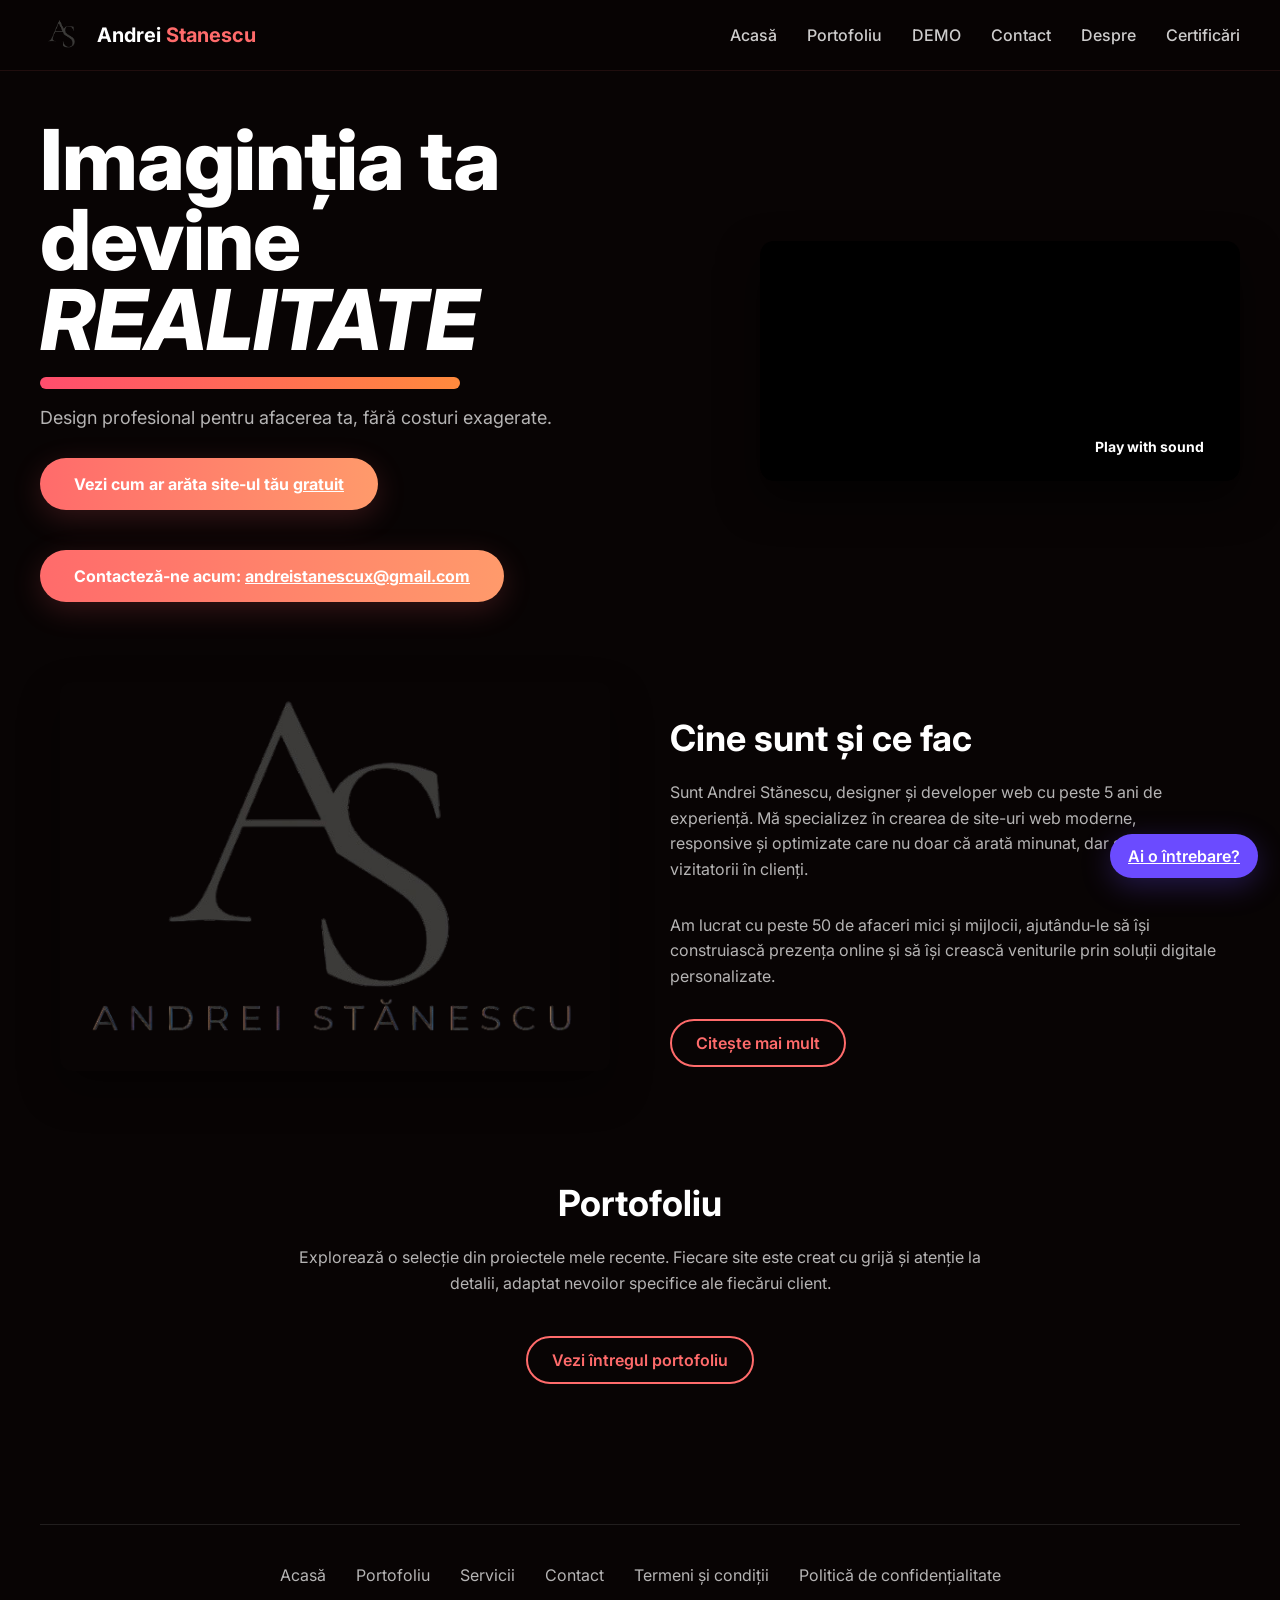
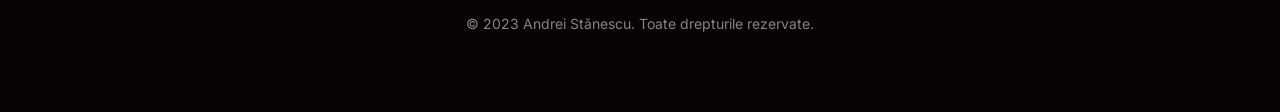
<file: index.html>
<!doctype html>
<html lang="ro">
<head>
  <meta charset="utf-8" />
  <meta name="viewport" content="width=device-width,initial-scale=1" />
  <title>Andrei Stănescu</title>
  <link rel="icon" href="../images/logo.png" type="image/png">
  <link href="https://fonts.googleapis.com/css2?family=Inter:wght@300;400;600;800&display=swap" rel="stylesheet">
  <style>
    :root {
      --bg:#080404;
      --accent: #ff6b6b;
    }
    * { box-sizing: border-box; }
    body {
      font-family: Inter, system-ui, Arial, sans-serif;
      margin: 0;
      background: var(--bg);
      background-repeat: no-repeat;
      background-attachment: fixed;
      background-position: center bottom;
      animation: glowAnim 5s ease-in-out infinite; 
      color: #fff;
      min-height: 100vh;
      display: flex;
      flex-direction: column;
      align-items: center;
      padding: 40px;
      padding-top: 120px; /* Mărit pentru nav mai mare */
    }
    
    /* Navigation styles */
    nav {
      position: fixed;
      top: 0;
      left: 0;
      width: 100%;
      padding: 15px 40px;
      display: flex;
      justify-content: space-between;
      align-items: center;
      z-index: 100;
      background: rgba(8, 4, 4, 0.9);
      backdrop-filter: blur(10px);
      border-bottom: 1px solid rgba(255, 107, 107, 0.1);
    }
    
    .logo-container {
      display: flex;
      align-items: center;
      gap: 12px;
      text-decoration: none;
    }
    
    .logo-img {
      height: 40px;
      width: auto;
    }
    
    .logo-text {
      font-size: 20px;
      font-weight: 700;
      color: white;
    }
    
    .logo-text span {
      color: var(--accent);
    }
    
    .nav-links {
      display: flex;
      gap: 30px;
    }
    
    .nav-links a {
      color: rgba(255, 255, 255, 0.8);
      text-decoration: none;
      font-weight: 500;
      font-size: 16px;
      transition: all 0.3s ease;
      position: relative;
      padding: 8px 0;
    }
    
    .nav-links a:hover {
      color: white;
    }
    
    .nav-links a::after {
      content: '';
      position: absolute;
      bottom: 0;
      left: 0;
      width: 0;
      height: 2px;
      background: linear-gradient(90deg, #ff6b6b, #ff9a6b);
      transition: width 0.3s ease;
    }
    
    .nav-links a:hover::after {
      width: 100%;
    }
    
    /* Stiluri pentru mobil */
    @media (max-width: 768px) {
      nav {
        padding: 12px 20px;
      }
      .nav-links {
        gap: 15px;
      }
      .logo-text {
        font-size: 18px;
      }
      .logo-img {
        height: 32px;
      }
    }
    
    @media (max-width: 480px) {
      .nav-links {
        gap: 10px;
        font-size: 14px;
      }
      .logo-text {
        display: none; /* Ascundem textul pe mobil */
      }
    }

    /* Restul stilurilor tale existente... */
    @keyframes glowAnim {
      0% {
        background-image: radial-gradient(
          ellipse at 50% 100%,
          rgba(255, 120, 0, 0.2) 0%,
          rgba(255, 120, 0, 0.15) 25%,
          transparent 60%
        );
        background-size: 100% 100%;
      }
      50% {
        background-image: radial-gradient(
          ellipse at 50% 100%,
          rgba(255, 160, 0, 0.35) 0%,
          rgba(255, 120, 0, 0.25) 25%,
          transparent 60%
        );
        background-size: 105% 105%;
      }
      100% {
        background-image: radial-gradient(
          ellipse at 50% 100%,
          rgba(255, 120, 0, 0.2) 0%,
          rgba(255, 120, 0, 0.15) 25%,
          transparent 60%
        );
        background-size: 100% 100%;
      }
    }

    .container { 
      width: 100%; 
      max-width: 1200px; 
      display: grid; 
      grid-template-columns: 1fr 480px; 
      gap: 40px; 
      align-items: center; 
      margin-bottom: 80px;
    }
    .hero-left h1 { font-size: 84px; line-height: 0.95; margin: 0 0 18px; font-weight: 800; letter-spacing: -1px; }
    .underline { display: block; height: 12px; width: 420px; margin-top: 8px; background: linear-gradient(90deg,#ff4d6d,#ff8a3d); border-radius: 6px; }
    .hero-left p { color: rgba(255,255,255,0.7); max-width: 520px; font-size: 18px; margin: 18px 0 30px; }
    .btn { display: inline-block; padding: 16px 34px; background: linear-gradient(90deg,#ff6b6b,#ff9a6b); border-radius: 40px; color: white; text-decoration: none; font-weight: 700; box-shadow: 0 8px 30px rgba(255,100,110,0.18); transition: transform .18s ease; }
    .btn:active { transform: translateY(2px); }
    .card-wrap { padding: 0; border-radius: 14px; background: none; border: none; box-shadow: 0 18px 40px rgba(0,0,0,0.6); overflow: hidden; }
    .video-card { border-radius: 12px; overflow: hidden; position: relative; background: #000; }
    video { width: 100%; height: 100%; object-fit: cover; display: block; }
    .label-button { position: absolute; right: 22px; bottom: 18px; background: rgba(0,0,0,1); padding: 8px 14px; border-radius: 20px; font-weight: 700; color: #fff; cursor: pointer; font-size: 14px; }
    .chat { position: fixed; right: 22px; bottom: 22px; background: #6b4bff; color: #fff; padding: 12px 18px; border-radius: 26px; box-shadow: 0 8px 30px rgba(107,75,255,0.28); font-weight: 600; }
    @media (max-width:980px) { .container { grid-template-columns: 1fr; gap: 22px; } .hero-left h1 { font-size: 56px; } .card-wrap { order: -1; } }
    @media (max-width:480px) { .hero-left h1 { font-size: 40px; } }
    
    /* New sections styles */
    .section {
      width: 100%;
      max-width: 1200px;
      margin: 0 auto 80px;
      padding: 0 20px;
    }
    
    .about-section {
      display: grid;
      grid-template-columns: 1fr 1fr;
      gap: 60px;
      align-items: center;
    }
    
    .about-image {
      border-radius: 12px;
      overflow: hidden;
      box-shadow: 0 18px 40px rgba(0,0,0,0.4);
    }
    
    .about-image img {
      width: 100%;
      height: auto;
      display: block;
    }
    
    .about-content h2 {
      font-size: 36px;
      margin-bottom: 20px;
      color: white;
    }
    
    .about-content p {
      color: rgba(255,255,255,0.7);
      font-size: 16px;
      line-height: 1.6;
      margin-bottom: 30px;
    }
    
    .read-more-btn {
      display: inline-block;
      padding: 12px 24px;
      background: transparent;
      border: 2px solid var(--accent);
      border-radius: 40px;
      color: var(--accent);
      text-decoration: none;
      font-weight: 600;
      transition: all 0.3s ease;
    }
    
    .read-more-btn:hover {
      background: var(--accent);
      color: white;
    }
    
    .portfolio-section {
      text-align: center;
    }
    
    .portfolio-section h2 {
      font-size: 36px;
      margin-bottom: 20px;
      color: white;
    }
    
    .portfolio-section p {
      color: rgba(255,255,255,0.7);
      font-size: 16px;
      line-height: 1.6;
      max-width: 700px;
      margin: 0 auto 40px;
    }
    
    .portfolio-btn {
      display: inline-block;
      padding: 16px 34px;
      background: linear-gradient(90deg,#6b4bff,#9a6bff);
      border-radius: 40px;
      color: white;
      text-decoration: none;
      font-weight: 700;
      box-shadow: 0 8px 30px rgba(107,75,255,0.28);
      transition: transform .18s ease;
    }
    
    .portfolio-btn:active {
      transform: translateY(2px);
    }
    
    footer {
      width: 100%;
      max-width: 1200px;
      margin-top: 60px;
      padding: 40px 20px;
      border-top: 1px solid rgba(255,255,255,0.1);
      text-align: center;
    }
    
    .footer-links {
      display: flex;
      justify-content: center;
      gap: 30px;
      margin-bottom: 30px;
    }
    
    .footer-links a {
      color: rgba(255,255,255,0.7);
      text-decoration: none;
      transition: color 0.3s ease;
    }
    
    .footer-links a:hover {
      color: var(--accent);
    }
    
    .copyright {
      color: rgba(255,255,255,0.5);
      font-size: 14px;
    }
    
    @media (max-width: 768px) {
      .about-section {
        grid-template-columns: 1fr;
        gap: 30px;
      }
      
      .about-image {
        max-width: 500px;
        margin: 0 auto;
      }
      
      .footer-links {
        flex-wrap: wrap;
        gap: 15px;
      }
    }
  </style>
</head>
<body>
  
  <!-- Navigation Bar with Logo -->
  <nav>
    <a href="#" class="logo-container">
      <!-- Înlocuiește cu calea către logo-ul tău PNG -->
      <img src="../images/logo.png" alt="" class="logo-img">
      <div class="logo-text">Andrei <span>Stanescu</span></div>
    </a>
    <div class="nav-links">
      <a href="https://www.andreist.great-site.net/">Acasă</a>
      <a href="https://www.andreist.great-site.net/portofoliu/">Portofoliu</a>
      <a href="https://www.andreist.great-site.net/demo/">DEMO</a>
      <a href="#">Contact</a>
      <a href="#">Despre</a>
      <a href="#">Certificări</a>
    </div>
  </nav>

  <div class="container">
    <div class="hero-left">
      <h1>Imaginția ta<br>devine<br><i>REALITATE</i></h1>
      <span class="underline" aria-hidden></span>
      <p>Design profesional pentru afacerea ta, fără costuri exagerate.</p>
      <a class="btn" href="#" onclick="alert('În curând! Sau spune-mi ce ai vrea.');return false">Vezi cum ar arăta site-ul tău <u>gratuit</u></a><br><br><br>
            <a class="btn" href="#" onclick="alert('Email: andreistanescux@gmail.com');return false">Contacteză-ne acum: <u>andreistanescux@gmail.com</u></a>
    </div>
    <div class="card-wrap" aria-hidden="true">
      <div class="video-card">
        <video id="previewVideo" autoplay muted loop>
          <source src="https://www.andreist.great-site.net/images/video.mp4" type="video/mp4">
          Browser-ul tău nu suportă video. Ne pare rau 😥!
        </video>
        <div class="label-button" onclick="toggleSound()">Play with sound</div>
      </div>
    </div>
  </div>
  
  <!-- About Section -->
  <section class="section about-section">
    <div class="about-image">
      <img src="../images/logo-full.png" alt="Andrei Stănescu la lucru">
    </div>
    <div class="about-content">
      <h2>Cine sunt și ce fac</h2>
      <p>Sunt Andrei Stănescu, designer și developer web cu peste 5 ani de experiență. Mă specializez în crearea de site-uri web moderne, responsive și optimizate care nu doar că arată minunat, dar și convertesc vizitatorii în clienți.</p>
      <p>Am lucrat cu peste 50 de afaceri mici și mijlocii, ajutându-le să își construiască prezența online și să își crească veniturile prin soluții digitale personalizate.</p>
      <a href="#" class="read-more-btn">Citește mai mult</a>
    </div>
  </section>
  
  <!-- Portfolio Section -->
  <section class="section portfolio-section">
    <h2>Portofoliu</h2>
    <p>Explorează o selecție din proiectele mele recente. Fiecare site este creat cu grijă și atenție la detalii, adaptat nevoilor specifice ale fiecărui client.</p>
    <a href="#" class="read-more-btn">Vezi întregul portofoliu</a>
  </section>
  
  <!-- Footer -->
  <footer>
    <div class="footer-links">
      <a href="#">Acasă</a>
      <a href="#">Portofoliu</a>
      <a href="#">Servicii</a>
      <a href="#">Contact</a>
      <a href="#">Termeni și condiții</a>
      <a href="#">Politică de confidențialitate</a>
    </div>
    <div class="copyright">
      &copy; 2023 Andrei Stănescu. Toate drepturile rezervate.
    </div>
  </footer>
  
  <a class="chat" href="#">Ai o întrebare?</a>
  <script>
    function toggleSound(){
      const vid = document.getElementById('previewVideo');
      vid.muted = !vid.muted;
    }
  </script>
</body>
</html>
</file>
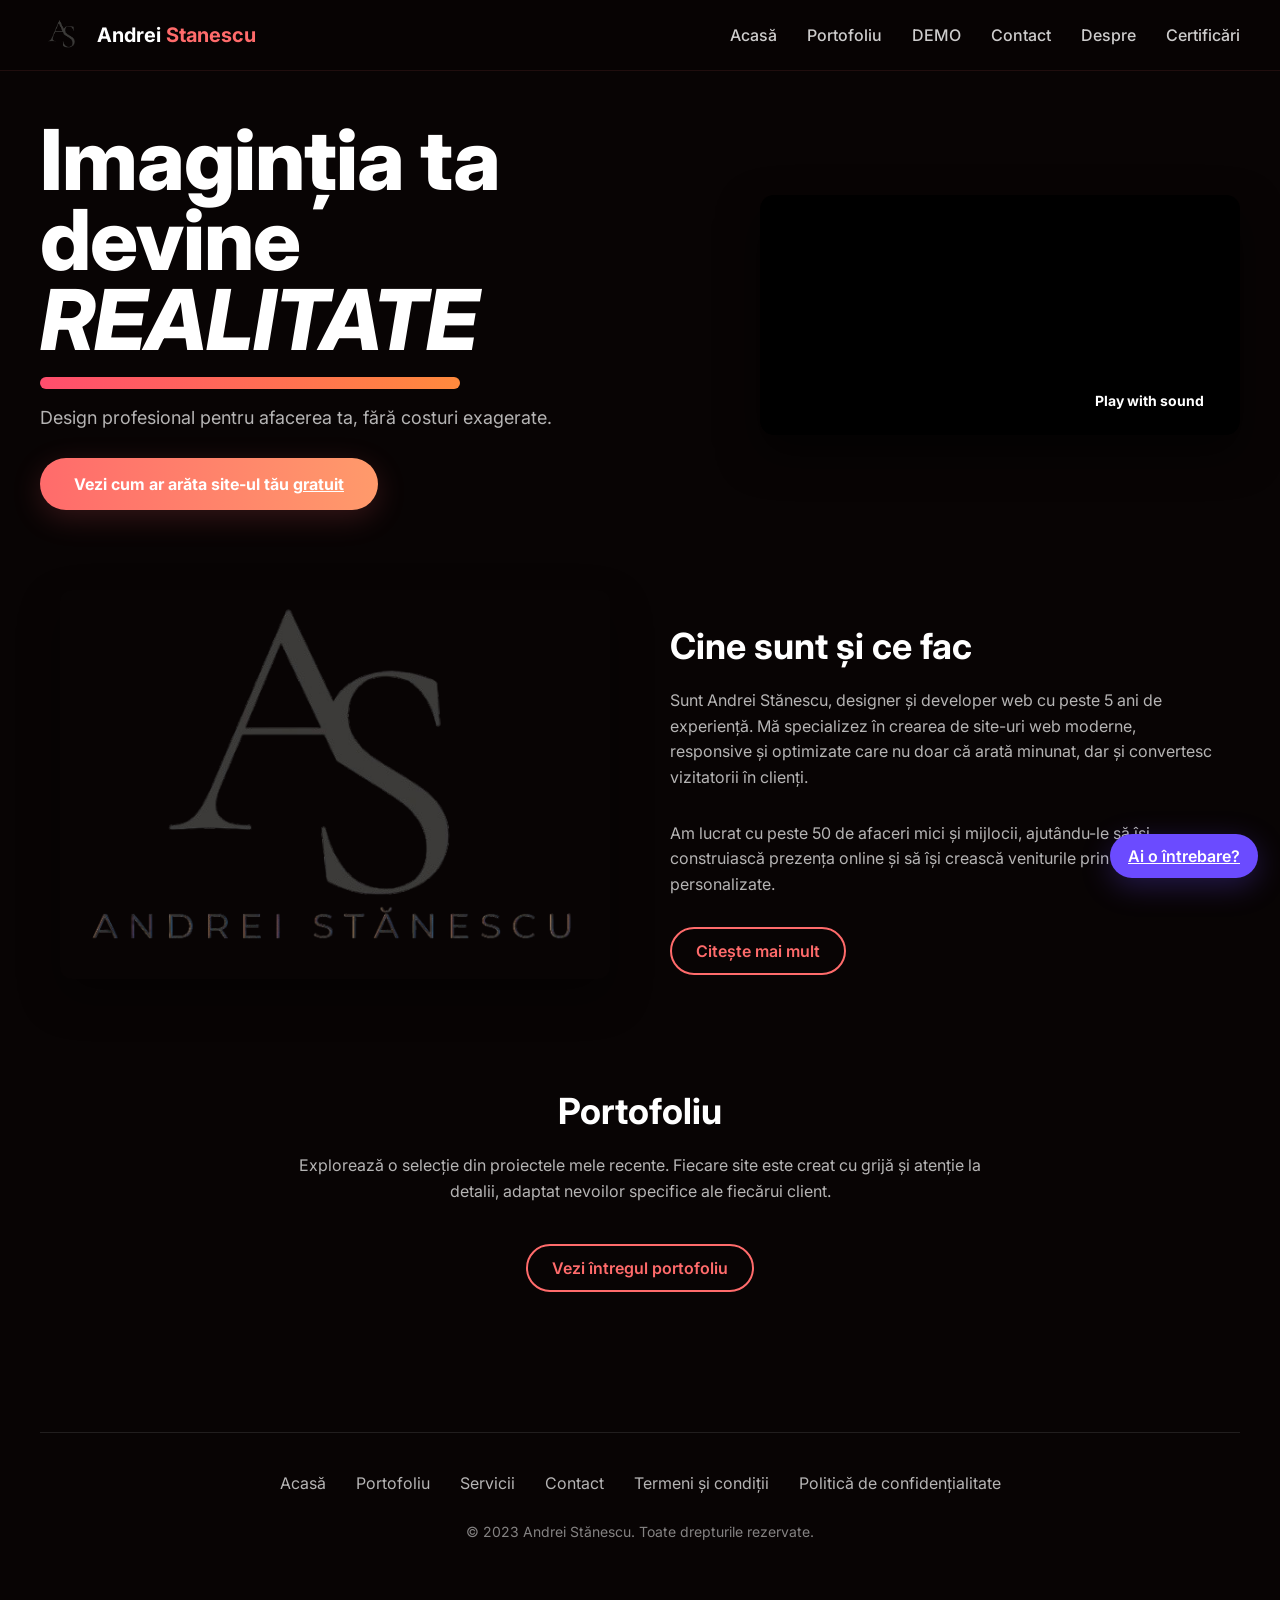
<file: acasa/index.html>
<!doctype html>
<html lang="ro">
<head>
  <meta charset="utf-8" />
  <meta name="viewport" content="width=device-width,initial-scale=1" />
  <title>Andrei Stănescu</title>
  <link rel="icon" href="../images/logo.png" type="image/png">
  <link href="https://fonts.googleapis.com/css2?family=Inter:wght@300;400;600;800&display=swap" rel="stylesheet">
  <style>
    :root {
      --bg:#080404;
      --accent: #ff6b6b;
    }
    * { box-sizing: border-box; }
    body {
      font-family: Inter, system-ui, Arial, sans-serif;
      margin: 0;
      background: var(--bg);
      background-repeat: no-repeat;
      background-attachment: fixed;
      background-position: center bottom;
      animation: glowAnim 5s ease-in-out infinite; 
      color: #fff;
      min-height: 100vh;
      display: flex;
      flex-direction: column;
      align-items: center;
      padding: 40px;
      padding-top: 120px; /* Mărit pentru nav mai mare */
    }
    
    /* Navigation styles */
    nav {
      position: fixed;
      top: 0;
      left: 0;
      width: 100%;
      padding: 15px 40px;
      display: flex;
      justify-content: space-between;
      align-items: center;
      z-index: 100;
      background: rgba(8, 4, 4, 0.9);
      backdrop-filter: blur(10px);
      border-bottom: 1px solid rgba(255, 107, 107, 0.1);
    }
    
    .logo-container {
      display: flex;
      align-items: center;
      gap: 12px;
      text-decoration: none;
    }
    
    .logo-img {
      height: 40px;
      width: auto;
    }
    
    .logo-text {
      font-size: 20px;
      font-weight: 700;
      color: white;
    }
    
    .logo-text span {
      color: var(--accent);
    }
    
    .nav-links {
      display: flex;
      gap: 30px;
    }
    
    .nav-links a {
      color: rgba(255, 255, 255, 0.8);
      text-decoration: none;
      font-weight: 500;
      font-size: 16px;
      transition: all 0.3s ease;
      position: relative;
      padding: 8px 0;
    }
    
    .nav-links a:hover {
      color: white;
    }
    
    .nav-links a::after {
      content: '';
      position: absolute;
      bottom: 0;
      left: 0;
      width: 0;
      height: 2px;
      background: linear-gradient(90deg, #ff6b6b, #ff9a6b);
      transition: width 0.3s ease;
    }
    
    .nav-links a:hover::after {
      width: 100%;
    }
    
    /* Stiluri pentru mobil */
    @media (max-width: 768px) {
      nav {
        padding: 12px 20px;
      }
      .nav-links {
        gap: 15px;
      }
      .logo-text {
        font-size: 18px;
      }
      .logo-img {
        height: 32px;
      }
    }
    
    @media (max-width: 480px) {
      .nav-links {
        gap: 10px;
        font-size: 14px;
      }
      .logo-text {
        display: none; /* Ascundem textul pe mobil */
      }
    }

    /* Restul stilurilor tale existente... */
    @keyframes glowAnim {
      0% {
        background-image: radial-gradient(
          ellipse at 50% 100%,
          rgba(255, 120, 0, 0.2) 0%,
          rgba(255, 120, 0, 0.15) 25%,
          transparent 60%
        );
        background-size: 100% 100%;
      }
      50% {
        background-image: radial-gradient(
          ellipse at 50% 100%,
          rgba(255, 160, 0, 0.35) 0%,
          rgba(255, 120, 0, 0.25) 25%,
          transparent 60%
        );
        background-size: 105% 105%;
      }
      100% {
        background-image: radial-gradient(
          ellipse at 50% 100%,
          rgba(255, 120, 0, 0.2) 0%,
          rgba(255, 120, 0, 0.15) 25%,
          transparent 60%
        );
        background-size: 100% 100%;
      }
    }

    .container { 
      width: 100%; 
      max-width: 1200px; 
      display: grid; 
      grid-template-columns: 1fr 480px; 
      gap: 40px; 
      align-items: center; 
      margin-bottom: 80px;
    }
    .hero-left h1 { font-size: 84px; line-height: 0.95; margin: 0 0 18px; font-weight: 800; letter-spacing: -1px; }
    .underline { display: block; height: 12px; width: 420px; margin-top: 8px; background: linear-gradient(90deg,#ff4d6d,#ff8a3d); border-radius: 6px; }
    .hero-left p { color: rgba(255,255,255,0.7); max-width: 520px; font-size: 18px; margin: 18px 0 30px; }
    .btn { display: inline-block; padding: 16px 34px; background: linear-gradient(90deg,#ff6b6b,#ff9a6b); border-radius: 40px; color: white; text-decoration: none; font-weight: 700; box-shadow: 0 8px 30px rgba(255,100,110,0.18); transition: transform .18s ease; }
    .btn:active { transform: translateY(2px); }
    .card-wrap { padding: 0; border-radius: 14px; background: none; border: none; box-shadow: 0 18px 40px rgba(0,0,0,0.6); overflow: hidden; }
    .video-card { border-radius: 12px; overflow: hidden; position: relative; background: #000; }
    video { width: 100%; height: 100%; object-fit: cover; display: block; }
    .label-button { position: absolute; right: 22px; bottom: 18px; background: rgba(0,0,0,1); padding: 8px 14px; border-radius: 20px; font-weight: 700; color: #fff; cursor: pointer; font-size: 14px; }
    .chat { position: fixed; right: 22px; bottom: 22px; background: #6b4bff; color: #fff; padding: 12px 18px; border-radius: 26px; box-shadow: 0 8px 30px rgba(107,75,255,0.28); font-weight: 600; }
    @media (max-width:980px) { .container { grid-template-columns: 1fr; gap: 22px; } .hero-left h1 { font-size: 56px; } .card-wrap { order: -1; } }
    @media (max-width:480px) { .hero-left h1 { font-size: 40px; } }
    
    /* New sections styles */
    .section {
      width: 100%;
      max-width: 1200px;
      margin: 0 auto 80px;
      padding: 0 20px;
    }
    
    .about-section {
      display: grid;
      grid-template-columns: 1fr 1fr;
      gap: 60px;
      align-items: center;
    }
    
    .about-image {
      border-radius: 12px;
      overflow: hidden;
      box-shadow: 0 18px 40px rgba(0,0,0,0.4);
    }
    
    .about-image img {
      width: 100%;
      height: auto;
      display: block;
    }
    
    .about-content h2 {
      font-size: 36px;
      margin-bottom: 20px;
      color: white;
    }
    
    .about-content p {
      color: rgba(255,255,255,0.7);
      font-size: 16px;
      line-height: 1.6;
      margin-bottom: 30px;
    }
    
    .read-more-btn {
      display: inline-block;
      padding: 12px 24px;
      background: transparent;
      border: 2px solid var(--accent);
      border-radius: 40px;
      color: var(--accent);
      text-decoration: none;
      font-weight: 600;
      transition: all 0.3s ease;
    }
    
    .read-more-btn:hover {
      background: var(--accent);
      color: white;
    }
    
    .portfolio-section {
      text-align: center;
    }
    
    .portfolio-section h2 {
      font-size: 36px;
      margin-bottom: 20px;
      color: white;
    }
    
    .portfolio-section p {
      color: rgba(255,255,255,0.7);
      font-size: 16px;
      line-height: 1.6;
      max-width: 700px;
      margin: 0 auto 40px;
    }
    
    .portfolio-btn {
      display: inline-block;
      padding: 16px 34px;
      background: linear-gradient(90deg,#6b4bff,#9a6bff);
      border-radius: 40px;
      color: white;
      text-decoration: none;
      font-weight: 700;
      box-shadow: 0 8px 30px rgba(107,75,255,0.28);
      transition: transform .18s ease;
    }
    
    .portfolio-btn:active {
      transform: translateY(2px);
    }
    
    footer {
      width: 100%;
      max-width: 1200px;
      margin-top: 60px;
      padding: 40px 20px;
      border-top: 1px solid rgba(255,255,255,0.1);
      text-align: center;
    }
    
    .footer-links {
      display: flex;
      justify-content: center;
      gap: 30px;
      margin-bottom: 30px;
    }
    
    .footer-links a {
      color: rgba(255,255,255,0.7);
      text-decoration: none;
      transition: color 0.3s ease;
    }
    
    .footer-links a:hover {
      color: var(--accent);
    }
    
    .copyright {
      color: rgba(255,255,255,0.5);
      font-size: 14px;
    }
    
    @media (max-width: 768px) {
      .about-section {
        grid-template-columns: 1fr;
        gap: 30px;
      }
      
      .about-image {
        max-width: 500px;
        margin: 0 auto;
      }
      
      .footer-links {
        flex-wrap: wrap;
        gap: 15px;
      }
    }
  </style>
</head>
<body>
  
  <!-- Navigation Bar with Logo -->
  <nav>
    <a href="#" class="logo-container">
      <!-- Înlocuiește cu calea către logo-ul tău PNG -->
      <img src="../images/logo.png" alt="" class="logo-img">
      <div class="logo-text">Andrei <span>Stanescu</span></div>
    </a>
    <div class="nav-links">
      <a href="https://www.andreist.great-site.net/">Acasă</a>
      <a href="https://www.andreist.great-site.net/portofoliu/">Portofoliu</a>
      <a href="https://www.andreist.great-site.net/demo/">DEMO</a>
      <a href="#">Contact</a>
      <a href="#">Despre</a>
      <a href="#">Certificări</a>
    </div>
  </nav>

  <div class="container">
    <div class="hero-left">
      <h1>Imaginția ta<br>devine<br><i>REALITATE</i></h1>
      <span class="underline" aria-hidden></span>
      <p>Design profesional pentru afacerea ta, fără costuri exagerate.</p>
      <a class="btn" href="#" onclick="alert('În curând! Sau spune-mi ce ai vrea.');return false">Vezi cum ar arăta site-ul tău <u>gratuit</u></a>
    </div>
    <div class="card-wrap" aria-hidden="true">
      <div class="video-card">
        <video id="previewVideo" autoplay muted loop>
          <source src="https://www.andreist.great-site.net/images/video.mp4" type="video/mp4">
          Browser-ul tău nu suportă video. Ne pare rau 😥!
        </video>
        <div class="label-button" onclick="toggleSound()">Play with sound</div>
      </div>
    </div>
  </div>
  
  <!-- About Section -->
  <section class="section about-section">
    <div class="about-image">
      <img src="../images/logo-full.png" alt="Andrei Stănescu la lucru">
    </div>
    <div class="about-content">
      <h2>Cine sunt și ce fac</h2>
      <p>Sunt Andrei Stănescu, designer și developer web cu peste 5 ani de experiență. Mă specializez în crearea de site-uri web moderne, responsive și optimizate care nu doar că arată minunat, dar și convertesc vizitatorii în clienți.</p>
      <p>Am lucrat cu peste 50 de afaceri mici și mijlocii, ajutându-le să își construiască prezența online și să își crească veniturile prin soluții digitale personalizate.</p>
      <a href="#" class="read-more-btn">Citește mai mult</a>
    </div>
  </section>
  
  <!-- Portfolio Section -->
  <section class="section portfolio-section">
    <h2>Portofoliu</h2>
    <p>Explorează o selecție din proiectele mele recente. Fiecare site este creat cu grijă și atenție la detalii, adaptat nevoilor specifice ale fiecărui client.</p>
    <a href="#" class="read-more-btn">Vezi întregul portofoliu</a>
  </section>
  
  <!-- Footer -->
  <footer>
    <div class="footer-links">
      <a href="#">Acasă</a>
      <a href="#">Portofoliu</a>
      <a href="#">Servicii</a>
      <a href="#">Contact</a>
      <a href="#">Termeni și condiții</a>
      <a href="#">Politică de confidențialitate</a>
    </div>
    <div class="copyright">
      &copy; 2023 Andrei Stănescu. Toate drepturile rezervate.
    </div>
  </footer>
  
  <a class="chat" href="#">Ai o întrebare?</a>
  <script>
    function toggleSound(){
      const vid = document.getElementById('previewVideo');
      vid.muted = !vid.muted;
    }
  </script>
</body>
</html>
</file>
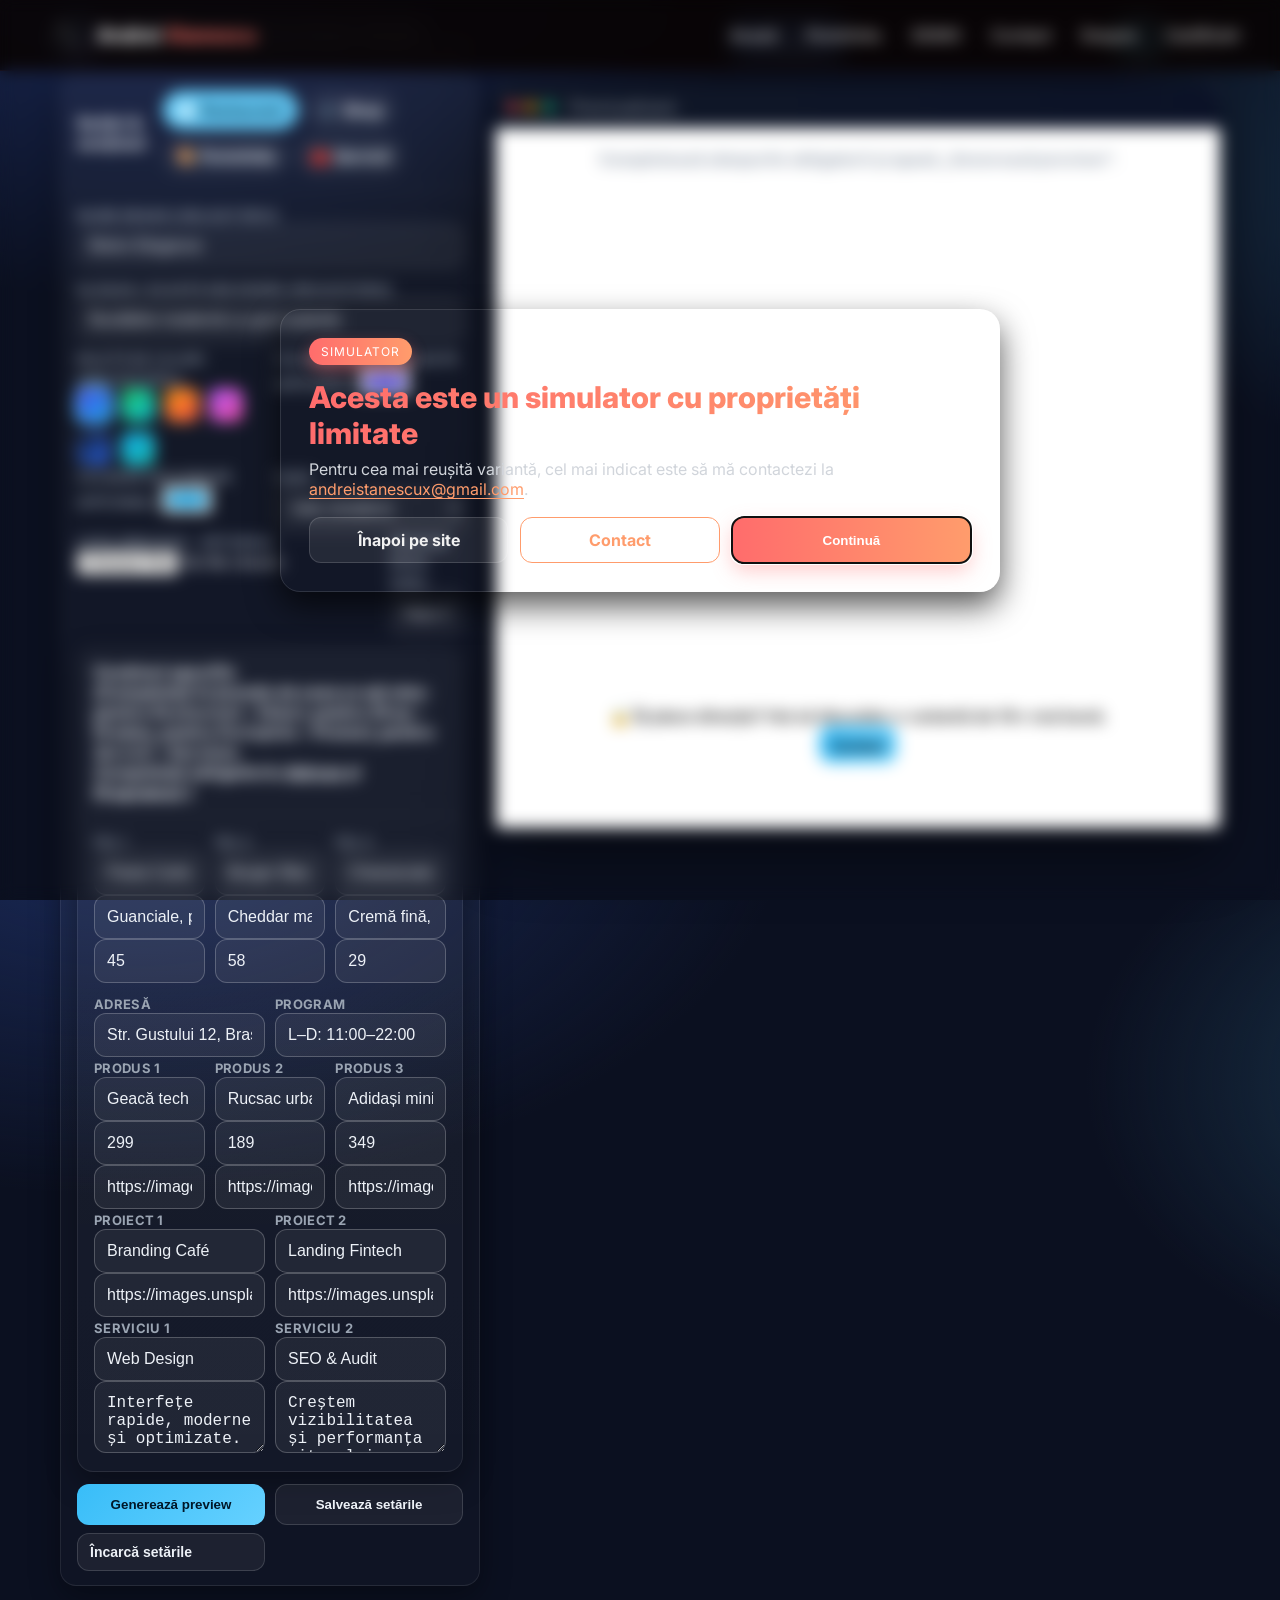
<file: demo/index.html>
<!DOCTYPE html>
<html lang="ro">
<head>
  <meta charset="UTF-8" />
  <meta name="viewport" content="width=device-width, initial-scale=1" />
  <title>Live Demo | Andrei Stanescu</title>
    <link rel="icon" href="../images/logo.png" type="image/png">
  <link rel="preconnect" href="https://fonts.googleapis.com">
  <link rel="preconnect" href="https://fonts.gstatic.com" crossorigin>
  <link href="https://fonts.googleapis.com/css2?family=Inter:wght@300;400;600;800&family=Playfair+Display:wght@600;700&family=Figtree:wght@400;600;800&display=swap" rel="stylesheet">
  <style>
    :root{
      --bg:#0b1020;           /* app background */
      --panel:#0f162e;        /* panels */
      --muted:#9aa4b2;        /* secondary text */
      --text:#edf1f7;         /* primary text */
      --primary:#66d1ff;      /* default accent */
      --primary-600:#38bdf8;
      --success:#22c55e;
      --warn:#f59e0b;
      --error:#ef4444;
      --radius:16px;
      --shadow:0 10px 30px rgba(0,0,0,.35);
      --preview-max:1100px;   /* max preview width */
    }
    *{box-sizing:border-box}
    html,body{height:100%}
    body{margin:0;background:radial-gradient(1200px 700px at 10% -10%, #1b2b5b 0%, transparent 55%),
                             radial-gradient(900px 600px at 120% 20%, #1c3a52 0%, transparent 50%),
                             var(--bg);
         color:var(--text);font-family:Inter,system-ui,-apple-system,Segoe UI,Roboto,Arial,sans-serif;}
    a{color:var(--primary)}
    .app{max-width:1200px;margin:0 auto;padding:20px}
    .header{display:flex;gap:16px;align-items:center;justify-content:space-between;margin-bottom:16px;flex-wrap:wrap}
    .brand{display:flex;gap:12px;align-items:center}
    .brand .logo{width:36px;height:36px;display:grid;place-items:center;border-radius:12px;background:linear-gradient(135deg,var(--primary),#9b8cff)}
    .brand h1{font-size:18px;margin:0;font-weight:800;letter-spacing:.3px}
    .muted{color:var(--muted)}

    /* LAYOUT – single column on small screens, fluid on large */
    .layout{display:grid;grid-template-columns:1fr;gap:16px;align-items:start}
    @media (min-width:1000px){.layout{grid-template-columns:minmax(320px,420px) 1fr}}

    .panel{background:linear-gradient(180deg,rgba(255,255,255,.04),rgba(255,255,255,.02));
           border:1px solid rgba(255,255,255,.08);border-radius:var(--radius);box-shadow:var(--shadow)}
    .panel .head{display:flex;align-items:center;justify-content:space-between;padding:14px 16px;border-bottom:1px solid rgba(255,255,255,.08)}
    .panel .head h2{font-size:16px;margin:0;font-weight:800;letter-spacing:.4px}
    .panel .body{padding:14px 16px}

    .grid{display:grid;gap:10px}
    .grid.two{grid-template-columns:1fr 1fr}
    .grid.three{grid-template-columns:1fr 1fr 1fr}
    @media (max-width:700px){.grid.two,.grid.three{grid-template-columns:1fr}}

    label{font-size:13px;font-weight:700;letter-spacing:.3px;text-transform:uppercase;color:var(--muted)}
    input[type="text"], input[type="url"], input[type="number"], select, textarea{
      width:100%; padding:12px 12px; border-radius:12px;border:1px solid rgba(255,255,255,.22);
      background:rgba(255,255,255,.06);color:var(--text);outline:none
    }
    input,select,textarea{font-size:16px}
    input:focus, select:focus, textarea:focus{outline:2px solid var(--primary); outline-offset:1px}
    textarea{min-height:72px;resize:vertical}

    .swatches{display:flex;gap:10px;flex-wrap:wrap}
    .swatch{width:34px;height:34px;border-radius:9px;border:2px solid rgba(255,255,255,.18);cursor:pointer;position:relative}
    .swatch.active{outline:2px solid var(--primary)}

    .btn{display:inline-flex;align-items:center;gap:10px;padding:12px 16px;border-radius:12px;border:1px solid rgba(255,255,255,.14);cursor:pointer;background:rgba(255,255,255,.06);color:var(--text);font-weight:800}
    .btn[disabled]{opacity:.5;cursor:not-allowed}
    .btn.primary{background:linear-gradient(135deg,var(--primary-600),var(--primary));border:none;color:#001728}
    .btn.ghost{background:transparent}
    .btn.small{padding:10px 12px;font-size:14px}
    .btn.block{width:100%;justify-content:center}

    .tabs{display:flex;gap:8px;flex-wrap:wrap}
    .tab{padding:8px 12px;border-radius:999px;background:rgba(255,255,255,.06);cursor:pointer;border:1px solid rgba(255,255,255,.1);font-weight:700}
    .tab.active{background:var(--primary);color:#001728;border-color:transparent}

    /* PREVIEW SIDE */
    .previewWrap{position:relative}
    .previewToolbar{display:flex;gap:8px;align-items:center;justify-content:flex-end;margin-bottom:10px}
    .preview{background:#fff;border-radius:14px;overflow:hidden;box-shadow:0 30px 60px rgba(0,0,0,.45);margin:0 auto;max-width:var(--preview-max);width:100%}
    .preview .bar{height:42px;background:linear-gradient( to right, #111827, #0b1227);display:flex;align-items:center;gap:8px;padding:0 12px;color:#9ca3af}
    .dot{width:10px;height:10px;border-radius:999px;background:#ef4444}
    .dot:nth-child(2){background:#f59e0b}
    .dot:nth-child(3){background:#10b981}
    iframe{display:block;width:100%;height:min(70vh,780px);border:0}

    /* PAYWALL OVERLAY (bottom 25% blurred) */
    .blurOverlay{position:absolute;left:0;right:0;bottom:0;height:25%;pointer-events:auto;display:flex;align-items:flex-end;justify-content:center}
    .blurOverlay::before{content:"";position:absolute;inset:0;backdrop-filter:blur(6px);-webkit-backdrop-filter:blur(6px);background:linear-gradient(to bottom, rgba(11,16,32,0) 0%, rgba(11,16,32,.6) 60%, rgba(11,16,32,.85) 100%)}
    .blurBox{position:relative;margin:12px;padding:14px 16px;border-radius:14px;background:rgba(15,22,46,.9);border:1px solid rgba(255,255,255,.12);box-shadow:0 10px 30px rgba(0,0,0,.35);display:flex;align-items:center;gap:12px}
    .blurBox .lock{font-size:18px}
    .blurBox .text{font-weight:700}

    /* Empty state */
    .empty{display:grid;place-items:center;border:1px dashed rgba(255,255,255,.25);border-radius:14px;padding:20px;color:var(--muted);text-align:center}

    /* TEMPLATE CSS injected into preview */
    .tpl-root{--tpl-primary:#4f46e5;--tpl-secondary:#0ea5e9;--tpl-font:Inter}
    .tpl{font-family:var(--tpl-font, Inter), system-ui, -apple-system, Segoe UI, Roboto, Arial, sans-serif;color:#0f172a}
    .tpl a{text-decoration:none;color:inherit}
    .tpl .hero{position:relative;padding:90px 28px;background:linear-gradient( 135deg, var(--tpl-primary) 0%, var(--tpl-secondary) 100%);color:white}
    .tpl .hero .inner{max-width:1100px;margin:0 auto;display:grid;grid-template-columns:1.1fr 1fr;gap:30px;align-items:center}
    .tpl .hero h1{font-size:42px;line-height:1.05;margin:0;font-family:var(--tpl-font)}
    .tpl .hero p{opacity:.9;margin:10px 0 18px}
    .tpl .hero .cta{display:flex;gap:10px;flex-wrap:wrap}
    .tpl .btn{background:#fff;color:#111827;padding:12px 16px;border-radius:12px;font-weight:800;border:2px solid rgba(0,0,0,.08)}
    .tpl .btn.sec{background:transparent;color:#fff;border-color:rgba(255,255,255,.6)}
    .tpl nav{backdrop-filter:saturate(180%) blur(8px);position:sticky;top:0;background:rgba(255,255,255,.7);border-bottom:1px solid rgba(0,0,0,.08)}
    .tpl nav .inner{max-width:1100px;margin:0 auto;display:flex;align-items:center;justify-content:space-between;padding:12px 20px}
    .tpl nav .logo{display:flex;align-items:center;gap:10px;font-weight:900}
    .tpl section{padding:56px 20px}
    .tpl .container{max-width:1100px;margin:0 auto}
    .tpl .cards{display:grid;grid-template-columns:repeat(auto-fit,minmax(220px,1fr));gap:18px}
    .tpl .card{border:1px solid #e5e7eb;border-radius:14px;padding:18px;background:#fff}
    .tpl .grid-2{display:grid;grid-template-columns:1fr 1fr;gap:24px}
    .tpl footer{padding:34px 20px;background:#0b1227;color:#cbd5e1}
    .tpl .menu-item,.tpl .product,.tpl .project,.tpl .service{border:1px solid #e5e7eb;border-radius:12px;padding:14px;background:#fff;display:flex;gap:14px;align-items:center}
    .tpl .price{color:var(--tpl-secondary);font-weight:900}
    .tpl .gallery{display:grid;grid-template-columns:repeat(auto-fill,minmax(160px,1fr));gap:10px}
    .tpl .gallery img{width:100%;height:120px;object-fit:cover;border-radius:12px}
    .tpl .badge{display:inline-flex;align-items:center;padding:6px 10px;border-radius:999px;background:rgba(255,255,255,.22);border:1px solid rgba(255,255,255,.5);font-weight:800}

.preview-container {
  position: relative;
  overflow: hidden;
}

.fade-overlay {
  position: absolute;
  top: 75%; /* începe estomparea la 75% din container */
  left: 0;
  width: 100%;
  height: 25%;
  background: linear-gradient(to bottom, transparent, rgba(255,255,255,0.95));
  display: flex;
  align-items: center;
  justify-content: center;
  pointer-events: all;
}

.lock-message {
  background: rgba(255, 255, 255, 0.95);
  padding: 1rem 2rem;
  border-radius: 8px;
  font-weight: bold;
  text-align: center;
  color: #333;
}


.back-button {
  background-color: #4285f4;
  color: white;
  border: none;
  padding: 10px 20px;
  border-radius: 6px;
  cursor: pointer;
  margin-right: 10px;
  font-size: 16px;
  font-weight: bold;
  transition: transform 0.2s ease, box-shadow 0.2s ease;
  animation: pulse 1.5s infinite;
}

.back-button:hover {
  transform: scale(1.08);
  box-shadow: 0 6px 18px rgba(66, 133, 244, 0.5);
}

/* Animația de puls */
@keyframes pulse {
  0% {
    transform: scale(1);
    box-shadow: 0 0 0 0 rgba(66, 133, 244, 0.6);
  }
  50% {
    transform: scale(1.05);
    box-shadow: 0 0 0 12px rgba(66, 133, 244, 0);
  }
  100% {
    transform: scale(1);
    box-shadow: 0 0 0 0 rgba(66, 133, 244, 0);
  }
}
    
    
     /* Navigation styles */
    nav {
      position: fixed;
      top: 0;
      left: 0;
      width: 100%;
      padding: 15px 40px;
      display: flex;
      justify-content: space-between;
      align-items: center;
      z-index: 100;
      background: rgba(8, 4, 4, 0.9);
      backdrop-filter: blur(10px);
      border-bottom: 1px solid rgba(255, 107, 107, 0.1);
    }
    
    .logo-container {
      display: flex;
      align-items: center;
      gap: 12px;
      text-decoration: none;
    }
    
    .logo-img {
      height: 40px;
      width: auto;
    }
    
    .logo-text {
      font-size: 20px;
      font-weight: 700;
      color: white;
    }
    
    .logo-text span {
      color: var(--accent);
    }
    
    .nav-links {
      display: flex;
      gap: 30px;
    }
    
    .nav-links a {
      color: rgba(255, 255, 255, 0.8);
      text-decoration: none;
      font-weight: 500;
      font-size: 16px;
      transition: all 0.3s ease;
      position: relative;
      padding: 8px 0;
    }
    
    .nav-links a:hover {
      color: white;
    }
    
    .nav-links a::after {
      content: '';
      position: absolute;
      bottom: 0;
      left: 0;
      width: 0;
      height: 2px;
      background: linear-gradient(90deg, #ff6b6b, #ff9a6b);
      transition: width 0.3s ease;
    }
    
    .logo-text span {
  color: #fc7068;
}

    
    .nav-links a:hover::after {
      width: 100%;
    }
    
    /* Stiluri pentru mobil */
    @media (max-width: 768px) {
      nav {
        padding: 12px 20px;
      }
      .nav-links {
        gap: 15px;
      }
      .logo-text {
        font-size: 18px;
      }
      .logo-img {
        height: 32px;
      }
    }
    
    @media (max-width: 480px) {
      .nav-links {
        gap: 10px;
        font-size: 14px;
      }
      .logo-text {
        display: none; /* Ascundem textul pe mobil */
      }
    }

    
    
    @media (max-width:900px){.tpl .hero .inner{grid-template-columns:1fr}}
    @media (prefers-reduced-motion: reduce){*{scroll-behavior:auto;animation:none!important;transition:none!important}}
  </style>
</head>

<body>









<!-- ✅ SIMULATOR NOTICE (versiune negru + #ff6c6c / #ff9c6c) -->
<div id="sim-notice"
     class="sim-overlay"
     role="dialog"
     aria-modal="true"
     aria-labelledby="sim-title"
     aria-describedby="sim-desc"
     data-back-url="https://www.andreist.great-site.net"
     data-email="andreistanescux@gmail.com">
  <div class="sim-card" role="document">
    <div class="sim-badge">Simulator</div>
    <h2 id="sim-title" class="sim-title">Acesta este un simulator cu proprietăți limitate</h2>
    <p id="sim-desc" class="sim-text">
      Pentru cea mai reușită variantă, cel mai indicat este să mă contactezi la
      <a class="sim-link" id="sim-mail" href="#">andreistanescux@gmail.com</a>.
    </p>

    <div class="sim-actions">
      <a id="sim-back" class="sim-btn sim-btn-ghost" href="#" rel="noopener">Înapoi pe site</a>
      <a id="sim-contact" class="sim-btn sim-btn-outline" href="#" rel="noopener">Contact</a>
      <button id="sim-continue" class="sim-btn sim-btn-solid" type="button">Continuă</button>
    </div>
  </div>
</div>

<style>
  :root {
    --sim-bg-dark: 0 0 0;           /* fundal negru */
    --sim-fg-light: 240 240 240;
    --sim-accent: 255 108 108;      /* #ff6c6c */
    --sim-accent-2: 255 156 108;    /* #ff9c6c */
  }

  /* Overlay */
  .sim-overlay {
    position: fixed; inset: 0;
    display: grid; place-items: center;
    background: radial-gradient(1000px 800px at 20% 10%, rgba(var(--sim-accent),0.25), transparent 70%),
                radial-gradient(900px 700px at 80% 90%, rgba(var(--sim-accent-2),0.2), transparent 70%),
                rgba(0,0,0,0.7);
    backdrop-filter: blur(8px);
    z-index: 99999;
    animation: sim-fade-in 280ms ease-out both;
  }

  /* Card */
  .sim-card {
    width: min(720px, 92vw);
    border-radius: 20px;
    padding: 28px;
    color: rgb(var(--sim-fg-light));
    background:
      linear-gradient(180deg, rgba(20,20,20,0.9), rgba(0,0,0,0.92)) padding-box,
      linear-gradient(135deg, rgba(var(--sim-accent),0.4), rgba(var(--sim-accent-2),0.4)) border-box;
    border: 1px solid rgba(255,255,255,0.12);
    box-shadow: 0 14px 32px rgba(0,0,0,0.65);
    animation: sim-pop 360ms cubic-bezier(.2,.9,.2,1) both;
  }

  .sim-badge {
    display: inline-block;
    font-size: 12px; letter-spacing: .08em; text-transform: uppercase;
    color: #fff;
    background: linear-gradient(90deg, #ff6c6c, #ff9c6c);
    padding: 6px 12px; border-radius: 999px;
    box-shadow: 0 6px 16px rgba(255,108,108,0.4);
  }

  .sim-title {
    margin: 14px 0 8px;
    font-size: clamp(22px, 3.4vw, 30px);
    font-weight: 800;
    background: linear-gradient(90deg, #ff6c6c, #ff9c6c);
    -webkit-background-clip: text; background-clip: text; color: transparent;
  }

  .sim-text {
    margin: 0 0 18px;
    font-size: clamp(14px, 2vw, 16px);
    color: #d1d5db;
  }

  .sim-link {
    color: #ff9c6c;
    text-decoration: underline;
    text-underline-offset: 3px;
  }

  .sim-actions {
    display: grid;
    grid-template-columns: 1fr 1fr 1.2fr;
    gap: 12px;
    margin-top: 18px;
  }

  .sim-btn {
    -webkit-tap-highlight-color: transparent;
    appearance: none;
    display: inline-flex; align-items: center; justify-content: center;
    border-radius: 12px; padding: 12px 16px;
    font-weight: 700;
    border: 1px solid transparent;
    cursor: pointer; text-decoration: none;
    transition: all .18s ease;
  }

  .sim-btn-ghost {
    background: rgba(255,255,255,0.08);
    border-color: rgba(255,255,255,0.15);
    color: #f1f1f1;
  }
  .sim-btn-ghost:hover { background: rgba(255,255,255,0.16); }

  .sim-btn-outline {
    background: transparent;
    border: 1px solid #ff9c6c;
    color: #ff9c6c;
  }
  .sim-btn-outline:hover {
    background: rgba(255,156,108,0.15);
  }

  .sim-btn-solid {
    color: white;
    background: linear-gradient(90deg, #ff6c6c, #ff9c6c);
    border: none;
    box-shadow: 0 8px 20px rgba(255,108,108,0.35);
  }
  .sim-btn-solid:hover { box-shadow: 0 10px 24px rgba(255,156,108,0.45); }

  @keyframes sim-fade-in { from { opacity: 0 } to { opacity: 1 } }
  @keyframes sim-pop {
    0% { opacity: 0; transform: translateY(14px) scale(0.96) }
    100% { opacity: 1; transform: translateY(0) scale(1) }
  }

  @media (max-width: 520px) {
    .sim-actions { grid-template-columns: 1fr; }
  }
</style>

<script>
  (function () {
    const overlay = document.getElementById('sim-notice');
    if (!overlay) return;

    const email = overlay.dataset.email;
    const backUrl = overlay.dataset.backUrl;

    const mailLink = document.getElementById('sim-mail');
    const backBtn = document.getElementById('sim-back');
    const contactBtn = document.getElementById('sim-contact');
    const continueBtn = document.getElementById('sim-continue');

    const mailto = `mailto:${email}?subject=${encodeURIComponent('Cerere versiune completă')}`;
    mailLink.textContent = email;
    mailLink.href = mailto;
    backBtn.href = backUrl;
    contactBtn.href = mailto;

    continueBtn.addEventListener('click', () => overlay.remove());
    overlay.addEventListener('keydown', e => { if (e.key === 'Escape') overlay.remove(); });
    setTimeout(() => continueBtn.focus({ preventScroll: true }), 0);
  })();
</script>







  






  
   <nav>
    <a href="#" class="logo-container">
      <!-- Înlocuiește cu calea către logo-ul tău PNG -->
      <img src="../images/logo.png" alt="" class="logo-img">
      <div class="logo-text">Andrei <span>Stanescu</span></div>
    </a>
    <div class="nav-links">
      <a href="https://www.andreist.great-site.net/">Acasă</a>
      <a href="https://www.andreist.great-site.net/portofoliu/">Portofoliu</a>
      <a href="https://www.andreist.great-site.net/demo/">DEMO</a>
      <a href="#">Contact</a>
      <a href="#">Despre</a>
      <a href="#">Certificări</a>
    </div>
  </nav>
  <div class="app">
    <div class="header" aria-label="Antet aplicație">
      <div class="brand">
        <div class="logo" aria-hidden="true">⚡</div>
        <div>
          <h1>Andrei Stanescu <span class="muted">Live Demo Studio</span></h1>
          <div class="muted" style="font-size:12px">Completezi → vezi live → contactezi pentru versiunea completă</div>
        </div>
      </div>
<a href="https://www.andreist.great-site.net/" class="back-button">⟵ Înapoi</a>
      <div class="tabs" id="i18nTabs" role="tablist" aria-label="Limbi">
        <div class="tab active" data-lang="ro" role="tab" aria-selected="true">RO</div>
        <div class="tab" data-lang="en" role="tab" aria-selected="false">EN</div>
      </div>
    </div>

    <div class="layout">
      <!-- LEFT: Controls -->
      <div class="panel" id="controls" aria-label="Panou setări">
        <div class="head">
          <h2 id="ui_setup">Setări & conținut</h2>
          <div class="tabs" id="templateTabs" role="tablist" aria-label="Șabloane">
            <div class="tab active" data-tpl="restaurant" role="tab" aria-selected="true">🍽️ Restaurant</div>
            <div class="tab" data-tpl="shop" role="tab" aria-selected="false">🛒 Shop</div>
            <div class="tab" data-tpl="portfolio" role="tab" aria-selected="false">🎨 Portofoliu</div>
            <div class="tab" data-tpl="services" role="tab" aria-selected="false">🧰 Servicii</div>
          </div>
        </div>
        <div class="body">
          <div class="grid" aria-live="polite">
            <div>
              <label for="brandName" id="lbl_brand">Nume brand (obligatoriu)</label>
              <input id="brandName" type="text" placeholder="Ex: Bistro Elegance" value="Bistro Elegance" required />
            </div>
            <div>
              <label for="tagline" id="lbl_tag">Slogan / scurtă descriere (obligatoriu)</label>
              <input id="tagline" type="text" placeholder="Ex: Bucătărie modernă cu gust autentic" value="Bucătărie modernă cu gust autentic" required />
            </div>
          </div>

          <div class="grid two" style="margin-top:6px">
            <div>
              <label id="lbl_colors">Paletă de culori (OBLIGATORIU)</label>
              <div class="swatches" id="palette"></div>
            </div>
            <div>
              <label id="lbl_custom">Culoare personalizată (OPȚIONAL)</label>
              <input type="color" id="colorPrimary" value="#4f46e5" />
            </div>
          </div>

          <div class="grid two">
            <div>
              <label id="lbl_secondary">Culoare secundară (OPȚIONAL)</label>
              <input type="color" id="colorSecondary" value="#0ea5e9" />
            </div>
            <div>
              <label id="lbl_font">Font</label>
              <select id="fontSelect">
                <option value="Inter" selected>Inter (modern)</option>
                <option value="Playfair Display">Playfair (elegant)</option>
                <option value="Figtree">Figtree (curat)</option>
                <option value="Arial">Arial (sistem)</option>
              </select>
            </div>
          </div>

          <div class="grid two">
            <div>
              <label id="lbl_logo">Logo (png/svg – opțional)</label>
              <input id="logoInput" type="file" accept="image/*" />
            </div>
            <div>
              <label id="lbl_hero">Imagine erou (URL)</label>
              <input id="heroUrl" type="url" placeholder="https://..." value="https://images.unsplash.com/photo-1559339352-11d035aa65de?q=80&w=1600&auto=format&fit=crop" />
            </div>
          </div>

          <div class="panel" style="margin-top:12px">
<div class="head">
  <h2 id="ui_content">
    Conținut specific 
    <br>
    <i>(Completați în funcție de ceea ce ați ales: 
      pentru <b>Restaurant</b> – Feluri, 
      pentru <b>Shop</b> – Produs, 
      pentru <b>Portofoliu</b> – Proiect, 
      pentru <b>Servicii</b> – Serviciu.
      <br>
      Completați obligatoriu <u>Adresa</u> și <u>Programul</u>.)
    </i>
  </h2>
</div>
            <div class="body">
              <!-- Restaurant content builder -->
              <div class="grid" data-content="restaurant">
                <div class="grid three">
                  <div>
                    <label>Fel 1</label>
                    <input class="r-name" type="text" value="Pasta Carbonara"/>
                    <input class="r-desc" type="text" value="Guanciale, pecorino, gălbenuș"/>
                    <input class="r-price" type="number" value="45"/>
                  </div>
                  <div>
                    <label>Fel 2</label>
                    <input class="r-name" type="text" value="Burger Black Angus"/>
                    <input class="r-desc" type="text" value="Cheddar maturat, sos casei"/>
                    <input class="r-price" type="number" value="58"/>
                  </div>
                  <div>
                    <label>Fel 3</label>
                    <input class="r-name" type="text" value="Cheesecake cu fructe de pădure"/>
                    <input class="r-desc" type="text" value="Cremă fină, blat biscuiți"/>
                    <input class="r-price" type="number" value="29"/>
                  </div>
                </div>
                <div class="grid two">
                  <div>
                    <label>Adresă</label>
                    <input id="r-addr" type="text" value="Str. Gustului 12, Brașov"/>
                  </div>
                  <div>
                    <label>Program</label>
                    <input id="r-hours" type="text" value="L–D: 11:00–22:00"/>
                  </div>
                </div>
              </div>

 <!-- Shop content builder -->
              <div class="grid hidden" data-content="shop">
                <div class="grid three">
                  <div>
                    <label>Produs 1</label>
                    <input class="s-name" type="text" value="Geacă tech"/>
                    <input class="s-price" type="number" value="299"/>
                    <input class="s-img" type="url" value="https://images.unsplash.com/photo-1516826957135-700dedea698c?q=80&w=800&auto=format&fit=crop"/>
                  </div>
                  <div>
                    <label>Produs 2</label>
                    <input class="s-name" type="text" value="Rucsac urban"/>
                    <input class="s-price" type="number" value="189"/>
                    <input class="s-img" type="url" value="https://images.unsplash.com/photo-1504275107627-0c2ba7a43dba?q=80&w=800&auto=format&fit=crop"/>
                  </div>
                  <div>
                    <label>Produs 3</label>
                    <input class="s-name" type="text" value="Adidași minimal"/>
                    <input class="s-price" type="number" value="349"/>
                    <input class="s-img" type="url" value="https://images.unsplash.com/photo-1542291026-7eec264c27ff?q=80&w=800&auto=format&fit=crop"/>
                  </div>
                </div>
              </div>

              <!-- Portfolio content builder -->
              <div class="grid hidden" data-content="portfolio">
                <div class="grid two">
                  <div>
                    <label>Proiect 1</label>
                    <input class="p-title" type="text" value="Branding Café"/>
                    <input class="p-img" type="url" value="https://images.unsplash.com/photo-1510337550647-e84f83e341ca?q=80&w=1200&auto=format&fit=crop"/>
                  </div>
                  <div>
                    <label>Proiect 2</label>
                    <input class="p-title" type="text" value="Landing Fintech"/>
                    <input class="p-img" type="url" value="https://images.unsplash.com/photo-1498050108023-c5249f4df085?q=80&w=1200&auto=format&fit=crop"/>
                  </div>
                </div>
              </div>

              <!-- Services content builder -->
              <div class="grid hidden" data-content="services">
                <div class="grid two">
                  <div>
                    <label>Serviciu 1</label>
                    <input class="v-name" type="text" value="Web Design"/>
                    <textarea class="v-desc">Interfețe rapide, moderne și optimizate.</textarea>
                  </div>
                  <div>
                    <label>Serviciu 2</label>
                    <input class="v-name" type="text" value="SEO & Audit"/>
                    <textarea class="v-desc">Creștem vizibilitatea și performanța site-ului.</textarea>
                  </div>
                </div>
              </div>
            </div>
          </div>

          <div class="grid two" style="margin-top:12px">
            <button class="btn primary block" id="btnGenerate" aria-disabled="true" disabled>Generează preview</button>
            <button class="btn block" id="btnSave">Salvează setările</button>
          </div>
          <div class="grid two" style="margin-top:8px">
            <button class="btn small" id="btnLoad">Încarcă setările</button>
            <span class="muted" style="display:flex;align-items:center"></span>
          </div>
        </div>
      </div>

      <!-- RIGHT: Preview -->
      <div class="previewWrap" aria-label="Previzualizare site">
        <div class="previewToolbar" id="previewToolbar" hidden>
          <!-- simplificat pentru accesibilitate; fără comenzi de device / share -->
        </div>
        <div class="preview" id="preview" aria-busy="true">
          <div class="bar"><div class="dot"></div><div class="dot"></div><div class="dot"></div><span style="margin-left:8px">Previzualizare</span></div>
          <div id="emptyState" class="empty">
            <div>
              <p style="margin:0 0 8px;font-weight:800">Completează câmpurile obligatorii și apasă „Generează preview”.</p>
              <p style="margin:0"></p>
            </div>
          </div>
          <iframe id="frame" title="Previzualizare șablon" hidden></iframe>
          <div class="fade-overlay" id="blurOverlay" hidden>
      <div class="lock-message">
        🔒 Îți place direcția? Hai să discutăm o variantă de 
        <strong>10× mai bună</strong>.
        <br>
        <a class="btn small primary" id="contactBtn"
           href="mailto:contact@example.com?subject=Vreau%20o%20variant%C4%83%20mai%20bun%C4%83">
           Contact
        </a>
      </div>
    </div>
      </div>
    </div>
  </div>

  </div>

  <script>
    const $ = (sel, root=document) => root.querySelector(sel);
    const $$ = (sel, root=document) => Array.from(root.querySelectorAll(sel));

    /* --------- i18n (RO/EN) --------- */
    const i18n = {
      ro:{
        setup:"Setări & conținut", content:"Conținut specific template", brand:"Nume brand (obligatoriu)", tag:"Slogan / scurtă descriere (obligatoriu)",
        colors:"Paletă de culori", custom:"Culoare personalizată", secondary:"Culoare secundară", font:"Font",
        logo:"Logo (png/svg – opțional)", hero:"Imagine erou (URL)",
        gen:"Generează preview", save:"Salvează setările", load:"Încarcă setările"
      },
      en:{
        setup:"Setup & Content", content:"Template-specific content", brand:"Brand name (required)", tag:"Tagline / short description (required)",
        colors:"Color palette", custom:"Custom color", secondary:"Secondary color", font:"Font",
        logo:"Logo (png/svg – optional)", hero:"Hero image (URL)",
        gen:"Generate preview", save:"Save settings", load:"Load settings"
      }
    }

    const langTabs = $$('#i18nTabs .tab');
    let LANG = 'ro';
    langTabs.forEach(t=>t.addEventListener('click',()=>{
      langTabs.forEach(x=>x.classList.remove('active')); t.classList.add('active'); LANG=t.dataset.lang; applyI18n();
    }))
    function tx(key){return i18n[LANG][key]||key}
    function applyI18n(){
      $('#ui_setup').textContent=tx('setup');
      $('#ui_content').textContent=tx('content');
      $('#lbl_brand').textContent=tx('brand');
      $('#lbl_tag').textContent=tx('tag');
      $('#lbl_colors').textContent=tx('colors');
      $('#lbl_custom').textContent=tx('custom');
      $('#lbl_secondary').textContent=tx('secondary');
      $('#lbl_font').textContent=tx('font');
      $('#lbl_logo').textContent=tx('logo');
      $('#lbl_hero').textContent=tx('hero');
      $('#btnGenerate').textContent=tx('gen');
      $('#btnSave').textContent=tx('save');
      $('#btnLoad').textContent=tx('load');
      render();
    }

    /* --------- palette presets --------- */
    const palettes = [
      ['#4f46e5','#0ea5e9'], // indigo / sky
      ['#22c55e','#06b6d4'], // green / cyan
      ['#f59e0b','#ef4444'], // amber / red
      ['#a855f7','#ec4899'], // purple / pink
      ['#111827','#2563eb'], // slate / blue
      ['#0ea5e9','#14b8a6'], // sky / teal
    ];
    const paletteWrap = $('#palette');
    palettes.forEach((p,i)=>{
      const sw=document.createElement('div'); sw.className='swatch'; sw.style.background=`linear-gradient(145deg, ${p[0]}, ${p[1]})`; sw.title=p.join(' + ');
      if(i===0) sw.classList.add('active');
      sw.addEventListener('click',()=>{
        $$('.swatch').forEach(x=>x.classList.remove('active')); sw.classList.add('active');
        $('#colorPrimary').value=p[0]; $('#colorSecondary').value=p[1]; render();
      });
      paletteWrap.appendChild(sw);
    });

    /* --------- template tab switching --------- */
    const tplTabs = $$('#templateTabs .tab');
    let TEMPLATE = 'restaurant';
    tplTabs.forEach(t=>t.addEventListener('click',()=>{
      tplTabs.forEach(x=>x.classList.remove('active')); t.classList.add('active'); TEMPLATE=t.dataset.tpl; showContentBlock(); render();
    }));
    function showContentBlock(){
      $$('[data-content]').forEach(b=>b.classList.add('hidden'));
      $(`[data-content="${TEMPLATE}"]`)?.classList.remove('hidden');
    }

    /* --------- logo upload --------- */
    let logoDataURL='';
    $('#logoInput').addEventListener('change', async (e)=>{
      const file = e.target.files?.[0]; if(!file) return;
      const reader = new FileReader(); reader.onload = ()=>{logoDataURL = reader.result; render();}; reader.readAsDataURL(file);
    });

    /* --------- state handling --------- */
    function getState(){
      return {
        lang: LANG,
        tpl: TEMPLATE,
        brand: $('#brandName').value.trim()||'Brand',
        tag: $('#tagline').value.trim()||'',
        primary: $('#colorPrimary').value,
        secondary: $('#colorSecondary').value,
        font: $('#fontSelect').value,
        logo: logoDataURL, hero: $('#heroUrl').value,
        content: collectContent()
      }
    }
    function setState(s){
      if(!s) return;
      LANG=s.lang||'ro'; TEMPLATE=s.tpl||'restaurant';
      $('#brandName').value=s.brand||''; $('#tagline').value=s.tag||'';
      $('#colorPrimary').value=s.primary||'#4f46e5'; $('#colorSecondary').value=s.secondary||'#0ea5e9';
      $('#fontSelect').value=s.font||'Inter'; logoDataURL=s.logo||''; $('#heroUrl').value=s.hero||'';
      // tabs visual
      langTabs.forEach(x=>x.classList.toggle('active', x.dataset.lang===LANG)); applyI18n();
      tplTabs.forEach(x=>x.classList.toggle('active', x.dataset.tpl===TEMPLATE)); showContentBlock();
      // content
      injectContent(s.content||{});
      render();
    }

    function collectContent(){
      if(TEMPLATE==='restaurant'){
        const items = [];
        const blocks = $$('.grid[data-content="restaurant"] .grid.three > div');
        blocks.forEach(b=>{
          items.push({name:$('.r-name',b).value, desc:$('.r-desc',b).value, price:$('.r-price',b).value});
        });
        return {items, addr: $('#r-addr').value, hours: $('#r-hours').value};
      }
      if(TEMPLATE==='shop'){
        const prods=[]; const blocks = $$('.grid[data-content="shop"] .grid.three > div');
        blocks.forEach(b=> prods.push({name:$('.s-name',b).value, price:$('.s-price',b).value, img:$('.s-img',b).value}));
        return {products:prods};
      }
      if(TEMPLATE==='portfolio'){
        const projs=[]; const blocks = $$('.grid[data-content="portfolio"] .grid.two > div');
        blocks.forEach(b=> projs.push({title:$('.p-title',b).value, img:$('.p-img',b).value}));
        return {projects:projs};
      }
      if(TEMPLATE==='services'){
        const serv=[]; const blocks = $$('.grid[data-content="services"] .grid.two > div');
        blocks.forEach(b=> serv.push({name:$('.v-name',b).value, desc:$('.v-desc',b).value}));
        return {services:serv};
      }
      return {};
    }
    function injectContent(data){
      if(TEMPLATE==='restaurant' && data.items){
        const blocks = $$('.grid[data-content="restaurant"] .grid.three > div');
        blocks.forEach((b,i)=>{ if(data.items[i]){ $('.r-name',b).value=data.items[i].name||''; $('.r-desc',b).value=data.items[i].desc||''; $('.r-price',b).value=data.items[i].price||''; } });
        $('#r-addr').value = data.addr||''; $('#r-hours').value=data.hours||'';
      }
      if(TEMPLATE==='shop' && data.products){
        const blocks = $$('.grid[data-content="shop"] .grid.three > div');
        blocks.forEach((b,i)=>{ if(data.products[i]){ $('.s-name',b).value=data.products[i].name||''; $('.s-price',b).value=data.products[i].price||''; $('.s-img',b).value=data.products[i].img||''; } });
      }
      if(TEMPLATE==='portfolio' && data.projects){
        const blocks = $$('.grid[data-content="portfolio"] .grid.two > div');
        blocks.forEach((b,i)=>{ if(data.projects[i]){ $('.p-title',b).value=data.projects[i].title||''; $('.p-img',b).value=data.projects[i].img||''; } });
      }
      if(TEMPLATE==='services' && data.services){
        const blocks = $$('.grid[data-content="services"] .grid.two > div');
        blocks.forEach((b,i)=>{ if(data.services[i]){ $('.v-name',b).value=data.services[i].name||''; $('.v-desc',b).value=data.services[i].desc||''; } });
      }
    }

    /* --------- render → iframe --------- */
    function render(){
      validateForm();
      const s = getState();
      const doc = `<!DOCTYPE html><html lang="${s.lang}"><head><meta charset='utf-8'><meta name='viewport' content='width=device-width,initial-scale=1'>
        <link href='https://fonts.googleapis.com/css2?family=Inter:wght@300;400;700;900&family=Playfair+Display:wght@600;700&family=Figtree:wght@400;700;900&display=swap' rel='stylesheet'>
        <style>${inlineTemplateCSS()}</style>
        <title>${escapeHtml(s.brand)}</title></head><body class='tpl-root tpl' style='--tpl-primary:${s.primary};--tpl-secondary:${s.secondary};--tpl-font:${cssFont(s.font)}'>
          ${templateHTML(s)}
        </body></html>`;
      const blob = new Blob([doc], {type:'text/html'});
      const url = URL.createObjectURL(blob); $('#frame').src = url;
    }

    function inlineTemplateCSS(){
      return `
      .tpl-root{--tpl-primary:#4f46e5;--tpl-secondary:#0ea5e9;--tpl-font:Inter}
      .tpl{font-family:var(--tpl-font, Inter), system-ui, -apple-system, Segoe UI, Roboto, Arial, sans-serif;color:#0f172a}
      .tpl a{text-decoration:none;color:inherit}
      .tpl .hero{position:relative;padding:90px 28px;background:linear-gradient(135deg, var(--tpl-primary) 0%, var(--tpl-secondary) 100%);color:white}
      .tpl .hero .inner{max-width:1100px;margin:0 auto;display:grid;grid-template-columns:1.1fr 1fr;gap:30px;align-items:center}
      .tpl .hero h1{font-size:42px;line-height:1.05;margin:0;font-family:var(--tpl-font)}
      .tpl .hero p{opacity:.9;margin:10px 0 18px}
      .tpl .hero .cta{display:flex;gap:10px;flex-wrap:wrap}
      .tpl .btn{background:#fff;color:#111827;padding:12px 16px;border-radius:12px;font-weight:800;border:2px solid rgba(0,0,0,.08)}
      .tpl .btn.sec{background:transparent;color:#fff;border-color:rgba(255,255,255,.6)}
      .tpl nav{backdrop-filter:saturate(180%) blur(8px);position:sticky;top:0;background:rgba(255,255,255,.7);border-bottom:1px solid rgba(0,0,0,.08)}
      .tpl nav .inner{max-width:1100px;margin:0 auto;display:flex;align-items:center;justify-content:space-between;padding:12px 20px}
      .tpl nav .logo{display:flex;align-items:center;gap:10px;font-weight:900}
      .tpl section{padding:56px 20px}
      .tpl .container{max-width:1100px;margin:0 auto}
      .tpl .cards{display:grid;grid-template-columns:repeat(auto-fit,minmax(220px,1fr));gap:18px}
      .tpl .card{border:1px solid #e5e7eb;border-radius:14px;padding:18px;background:#fff}
      .tpl .grid-2{display:grid;grid-template-columns:1fr 1fr;gap:24px}
      .tpl footer{padding:34px 20px;background:#0b1227;color:#cbd5e1}
      .tpl .menu-item,.tpl .product,.tpl .project,.tpl .service{border:1px solid #e5e7eb;border-radius:12px;padding:14px;background:#fff;display:flex;gap:14px;align-items:center}
      .tpl .price{color:var(--tpl-secondary);font-weight:900}
      .tpl .gallery{display:grid;grid-template-columns:repeat(auto-fill,minmax(160px,1fr));gap:10px}
      .tpl .gallery img{width:100%;height:120px;object-fit:cover;border-radius:12px}
      .tpl .badge{display:inline-flex;align-items:center;padding:6px 10px;border-radius:999px;background:rgba(255,255,255,.22);border:1px solid rgba(255,255,255,.5);font-weight:800}
      @media (max-width:900px){.tpl .hero .inner{grid-template-columns:1fr}}`
    }

    function cssFont(f){ return /\s/.test(f)? `'${f}'` : f }
    function escapeHtml(str){ return String(str).replace(/[&<>"]?/g, s=>({"&":"&amp;","<":"&lt;",">":"&gt;","\"":"&quot;"}[s]||s)) }

    function logoTag(s){ return s.logo? `<img src='${s.logo}' alt='' style='width:28px;height:28px;border-radius:8px;object-fit:cover'>` : `<span class='badge'>${s.brand.slice(0,2).toUpperCase()}</span>` }

    function templateHTML(s){
      const heroImg = s.hero? `<img src='${s.hero}' alt='' style='width:100%;border-radius:16px;box-shadow:0 12px 24px rgba(0,0,0,.25)'>` : '';
      const CTA = LANG==='ro'? ['Contactează-ne','Vezi mai mult'] : ['Contact us','Learn more'];

      if(s.tpl==='restaurant'){
        const items = (s.content.items||[]).map(it=>`<div class='menu-item'><div style='flex:1'><div style='font-weight:900'>${escapeHtml(it.name)}</div><div style='opacity:.7'>${escapeHtml(it.desc||'')}</div></div><div class='price'>${Number(it.price)||''} LEI</div></div>`).join('');
        return `
          <nav><div class='inner'><div class='logo'>${logoTag(s)} ${escapeHtml(s.brand)}</div><div style='display:flex;gap:14px'><a href='#m'>Meniu</a><a href='#g'>Galerie</a><a href='#c'>Contact</a></div></div></nav>
          <header class='hero'><div class='inner'><div><h1>${escapeHtml(s.brand)}</h1><p>${escapeHtml(s.tag)}</p>
          <div class='cta'><a class='btn' href='#m'>${CTA[1]}</a><a class='btn sec' href='#c'>${CTA[0]}</a></div></div>${heroImg}</div></header>
          <section id='m'><div class='container'>
            <h2 style='margin:0 0 14px'>${LANG==='ro'?'Meniu select':'Selected menu'}</h2>
            <div class='grid-2'>
              <div class='cards'>${items}</div>
              <div class='card'><h3 style='margin:0 0 10px'>${LANG==='ro'?'Detalii':'Details'}</h3>
                <div>${LANG==='ro'?'Adresă:':'Address:'} <strong>${escapeHtml(s.content.addr||'')}</strong></div>
                <div>${LANG==='ro'?'Program:':'Hours:'} <strong>${escapeHtml(s.content.hours||'')}</strong></div>
                <div style='margin-top:10px'><a class='btn' href='#c'>${CTA[0]}</a></div>
              </div>
            </div>
          </div></section>
          <section id='g' style='background:#f8fafc'>
            <div class='container'>
              <h2 style='margin:0 0 14px'>${LANG==='ro'?'Galerie':'Gallery'}</h2>
              <div class='gallery'>
                <img src='https://images.unsplash.com/photo-1541542684-4a66f7c2d782?q=80&w=800&auto=format&fit=crop'>
                <img src='https://images.unsplash.com/photo-1544025162-d76694265947?q=80&w=800&auto=format&fit=crop'>
                <img src='https://images.unsplash.com/photo-1528697203043-733bfdca2f98?q=80&w=800&auto=format&fit=crop'>
                <img src='https://images.unsplash.com/photo-1481833761820-0509d3217039?q=80&w=800&auto=format&fit=crop'>
              </div>
            </div>
          </section>
          <footer id='c'><div class='container'>
            <div style='display:flex;align-items:center;justify-content:space-between;gap:12px;flex-wrap:wrap'>
              <div style='display:flex;align-items:center;gap:10px'><div class='logo'>${logoTag(s)} ${escapeHtml(s.brand)}</div></div>
              <div>${LANG==='ro'?'Rezervări:':'Bookings:'} <strong>+40 712 345 678</strong> · <a href='mailto:contact@example.com'>contact@example.com</a></div>
            </div>
          </div></footer>`;
      }

      if(s.tpl==='shop'){
        const prods = (s.content.products||[]).map(p=>`<div class='product'><img src='${p.img}' alt='' style='width:80px;height:80px;object-fit:cover;border-radius:10px'><div style='flex:1'><div style='font-weight:900'>${escapeHtml(p.name)}</div></div><div class='price'>${Number(p.price)||''} RON</div></div>`).join('');
        return `
          <nav><div class='inner'><div class='logo'>${logoTag(s)} ${escapeHtml(s.brand)}</div><div style='display:flex;gap:14px'><a href='#p'>Produse</a><a href='#c'>Contact</a></div></div></nav>
          <header class='hero'><div class='inner'><div><h1>${escapeHtml(s.brand)}</h1><p>${escapeHtml(s.tag)}</p><div class='cta'><a class='btn' href='#p'>${LANG==='ro'?'Cumpără acum':'Shop now'}</a></div></div>${heroImg}</div></header>
          <section id='p'><div class='container'><h2>Best sellers</h2><div class='cards'>${prods}</div></div></section>
          <footer id='c'><div class='container'><div style='display:flex;align-items:center;justify-content:space-between;gap:12px;flex-wrap:wrap'><div class='logo'>${logoTag(s)} ${escapeHtml(s.brand)}</div><div>© ${new Date().getFullYear()} · ${LANG==='ro'?'Toate drepturile rezervate':'All rights reserved'}</div></div></div></footer>`
      }

      if(s.tpl==='portfolio'){
        const projs = (s.content.projects||[]).map(p=>`<div class='project'><img src='${p.img}' alt='' style='width:80px;height:80px;object-fit:cover;border-radius:10px'><div style='flex:1'><div style='font-weight:900'>${escapeHtml(p.title)}</div><div class='muted'>UI/UX, Web</div></div><a class='btn' href='#'>Case</a></div>`).join('');
        return `
          <nav><div class='inner'><div class='logo'>${logoTag(s)} ${escapeHtml(s.brand)}</div><div style='display:flex;gap:14px'><a href='#w'>Work</a><a href='#c'>Contact</a></div></div></nav>
          <header class='hero'><div class='inner'><div><h1>${escapeHtml(s.brand)}</h1><p>${escapeHtml(s.tag)}</p><div class='cta'><a class='btn' href='#w'>Work</a><a class='btn sec' href='#c'>${LANG==='ro'?'Contact':'Contact'}</a></div></div>${heroImg}</div></header>
          <section id='w'><div class='container'><h2>Projects</h2><div class='cards'>${projs}</div></div></section>
          <footer id='c'><div class='container'><div style='display:flex;align-items:center;justify-content:space-between;gap:12px;flex-wrap:wrap'><div class='logo'>${logoTag(s)} ${escapeHtml(s.brand)}</div><div>Behance · Dribbble · LinkedIn</div></div></div></footer>`
      }

      if(s.tpl==='services'){
        const serv = (s.content.services||[]).map(v=>`<div class='service'><div style='flex:1'><div style='font-weight:900'>${escapeHtml(v.name)}</div><div class='muted'>${escapeHtml(v.desc||'')}</div></div><a class='btn' href='#c'>${LANG==='ro'?'Detalii':'Details'}</a></div>`).join('');
        return `
          <nav><div class='inner'><div class='logo'>${logoTag(s)} ${escapeHtml(s.brand)}</div><div style='display:flex;gap:14px'><a href='#s'>Servicii</a><a href='#c'>Contact</a></div></div></nav>
          <header class='hero'><div class='inner'><div><h1>${escapeHtml(s.brand)}</h1><p>${escapeHtml(s.tag)}</p><div class='cta'><a class='btn' href='#s'>${LANG==='ro'?'Vezi servicii':'See services'}</a></div></div>${heroImg}</div></header>
          <section id='s'><div class='container'><h2>${LANG==='ro'?'Ce oferim':'What we offer'}</h2><div class='cards'>${serv}</div></div></section>
          <footer id='c'><div class='container'><div style='display:flex;align-items:center;justify-content:space-between;gap:12px;flex-wrap:wrap'><div class='logo'>${logoTag(s)} ${escapeHtml(s.brand)}</div><div>contact@example.com</div></div></div></footer>`
      }
      return '';
    }

    /* --------- actions --------- */
    function validateForm(){
      const ok = $('#brandName').value.trim().length>1 && $('#tagline').value.trim().length>1;
      $('#btnGenerate').disabled = !ok;
      $('#btnGenerate').setAttribute('aria-disabled', String(!ok));
      return ok;
    }

    // Generate preview only after required data exists
    $('#btnGenerate').addEventListener('click', ()=>{
      if(!validateForm()) { toast(LANG==='ro'? 'Completează câmpurile obligatorii.' : 'Please fill required fields.'); return; }
      render();
      // show iframe + paywall
      $('#emptyState').hidden = true;
      $('#frame').hidden = false;
      $('#blurOverlay').hidden = false;
      $('#preview').setAttribute('aria-busy','false');
      $('#previewToolbar').hidden = false;
      toast(LANG==='ro'? 'Previzualizare generată (75%).' : 'Preview generated (75%).');
    });

    $('#btnSave').addEventListener('click',()=>{ localStorage.setItem('sitecraft-demo', JSON.stringify(getState())); toast(LANG==='ro'? 'Setările au fost salvate.' : 'Settings saved.'); });
    $('#btnLoad').addEventListener('click',()=>{ const s = JSON.parse(localStorage.getItem('sitecraft-demo')||'null'); s? setState(s): toast(LANG==='ro'? 'Nu există setări salvate.' : 'No saved settings.'); });

    function slug(s){return s.toLowerCase().replace(/[^a-z0-9]+/g,'-').replace(/^-+|-+$/g,'')||'sitecraft'}

    function toast(msg){
      const t=document.createElement('div'); t.textContent=msg; t.style.cssText='position:fixed;bottom:16px;left:50%;transform:translateX(-50%);background:rgba(20,25,45,.96);color:#fff;padding:10px 14px;border-radius:12px;border:1px solid rgba(255,255,255,.12);z-index:99;max-width:90vw;';
      document.body.appendChild(t); setTimeout(()=>t.remove(), 1800);
    }

    // auto-load from hash if present (kept, dar fără share public și fără export)
    window.addEventListener('load',()=>{
      try{
        if(location.hash.length>1){
          const json = decodeURIComponent(atob(location.hash.slice(1)));
          const s = JSON.parse(json); setState(s); return;
        }
      }catch(e){/* ignore */}
      // nu generăm preview până nu sunt completate câmpurile necesare
      validateForm();
    })
  </script>
</body>
</html>
</file>
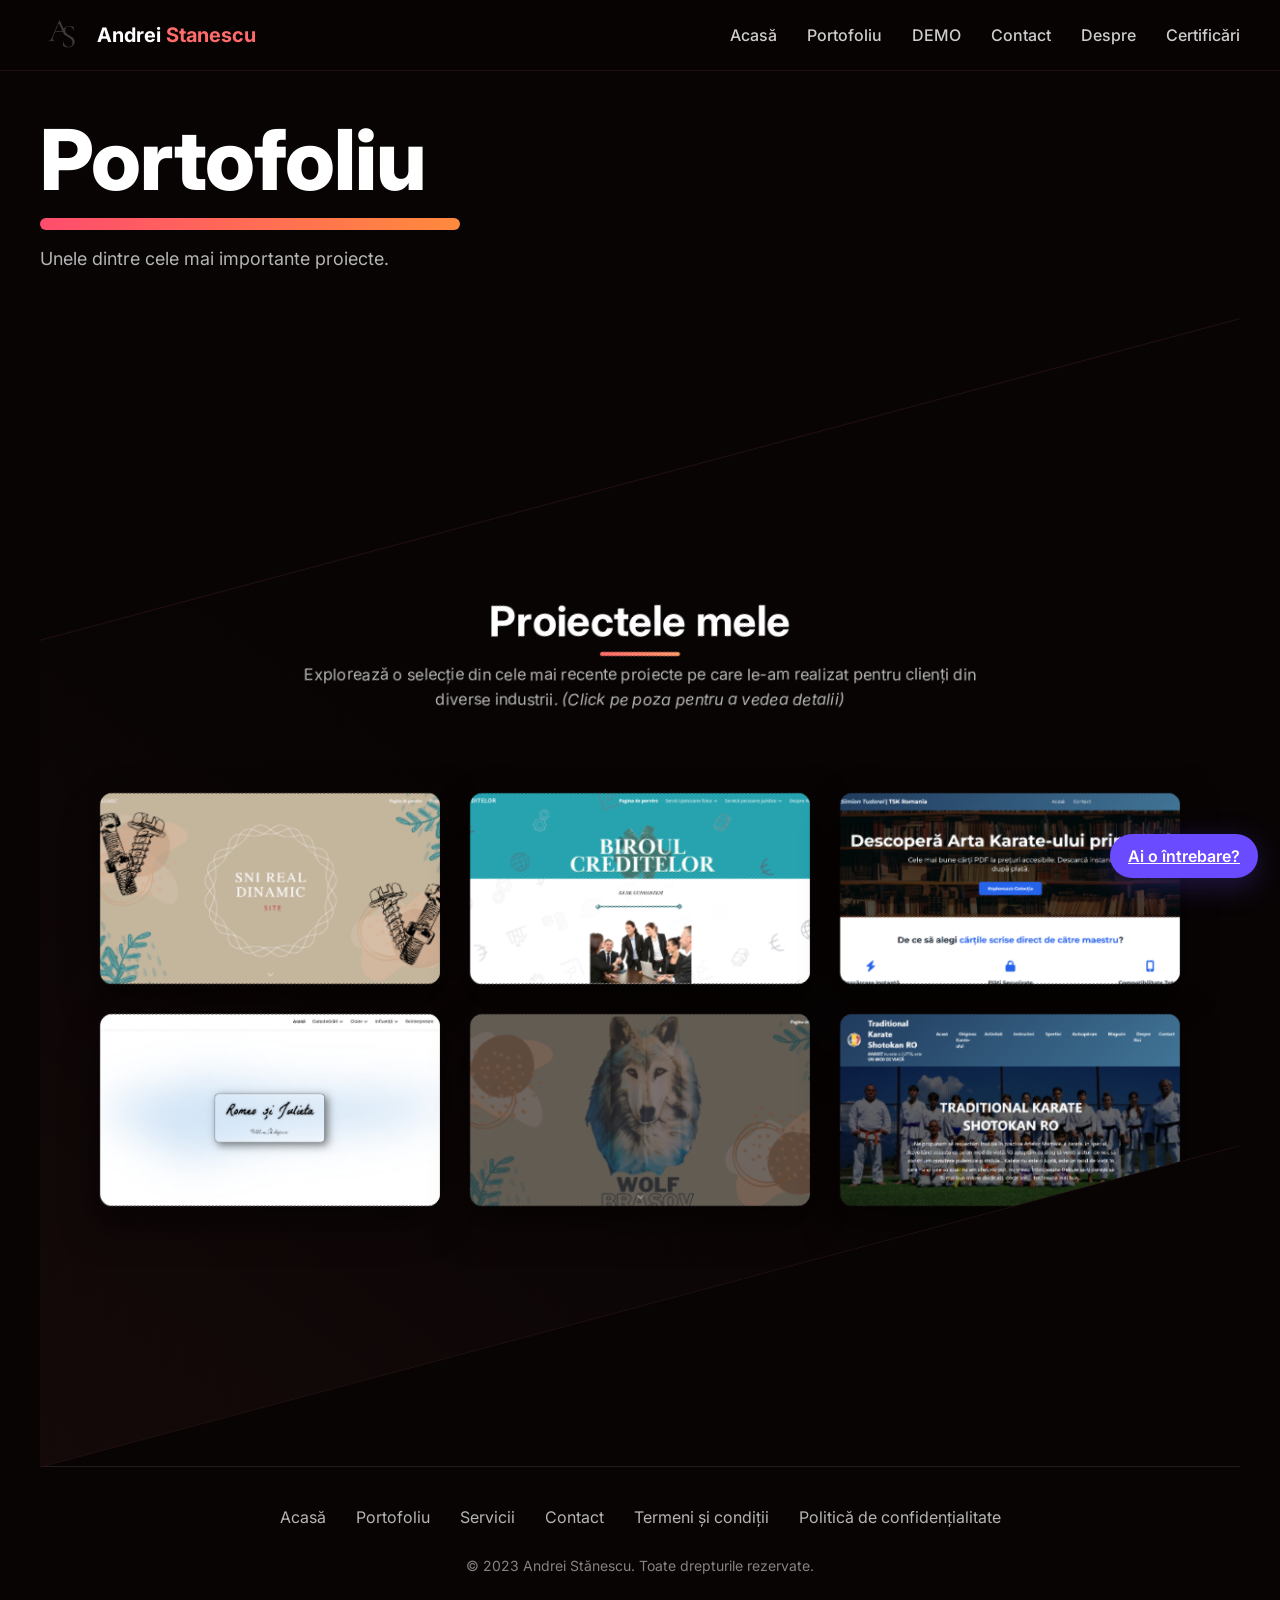
<file: portofoliu/index.html>
<!doctype html>
<html lang="ro">
<head>
  <meta charset="utf-8" />
  <meta name="viewport" content="width=device-width,initial-scale=1" />
  <title>Portofoliu | Andrei Stănescu</title>
  <link rel="icon" href="../images/logo.png" type="image/png">
  <link href="https://fonts.googleapis.com/css2?family=Inter:wght@300;400;600;800&display=swap" rel="stylesheet">
  <style>
    :root {
      --bg:#080404;
      --accent: #ff6b6b;
    }
    * { box-sizing: border-box; }
    body {
      font-family: Inter, system-ui, Arial, sans-serif;
      margin: 0;
      background: var(--bg);
      background-repeat: no-repeat;
      background-attachment: fixed;
      background-position: center bottom;
      animation: glowAnim 5s ease-in-out infinite; 
      color: #fff;
      min-height: 100vh;
      display: flex;
      flex-direction: column;
      align-items: center;
      padding: 40px;
      padding-top: 120px; /* Mărit pentru nav mai mare */
    }
    
    /* Navigation styles */
    nav {
      position: fixed;
      top: 0;
      left: 0;
      width: 100%;
      padding: 15px 40px;
      display: flex;
      justify-content: space-between;
      align-items: center;
      z-index: 100;
      background: rgba(8, 4, 4, 0.9);
      backdrop-filter: blur(10px);
      border-bottom: 1px solid rgba(255, 107, 107, 0.1);
    }
    
    .logo-container {
      display: flex;
      align-items: center;
      gap: 12px;
      text-decoration: none;
    }
    
    .logo-img {
      height: 40px;
      width: auto;
    }
    
    .logo-text {
      font-size: 20px;
      font-weight: 700;
      color: white;
    }
    
    .logo-text span {
      color: var(--accent);
    }
    
    .nav-links {
      display: flex;
      gap: 30px;
    }
    
    .nav-links a {
      color: rgba(255, 255, 255, 0.8);
      text-decoration: none;
      font-weight: 500;
      font-size: 16px;
      transition: all 0.3s ease;
      position: relative;
      padding: 8px 0;
    }
    
    .nav-links a:hover {
      color: white;
    }
    
    .nav-links a::after {
      content: '';
      position: absolute;
      bottom: 0;
      left: 0;
      width: 0;
      height: 2px;
      background: linear-gradient(90deg, #ff6b6b, #ff9a6b);
      transition: width 0.3s ease;
    }
    
    .nav-links a:hover::after {
      width: 100%;
    }
    
    /* Stiluri pentru mobil */
    @media (max-width: 768px) {
      nav {
        padding: 12px 20px;
      }
      .nav-links {
        gap: 15px;
      }
      .logo-text {
        font-size: 18px;
      }
      .logo-img {
        height: 32px;
      }
    }
    
    @media (max-width: 480px) {
      .nav-links {
        gap: 10px;
        font-size: 14px;
      }
      .logo-text {
        display: none; /* Ascundem textul pe mobil */
      }
    }

    /* Restul stilurilor tale existente... */
    @keyframes glowAnim {
      0% {
        background-image: radial-gradient(
          ellipse at 50% 100%,
          rgba(255, 120, 0, 0.2) 0%,
          rgba(255, 120, 0, 0.15) 25%,
          transparent 60%
        );
        background-size: 100% 100%;
      }
      50% {
        background-image: radial-gradient(
          ellipse at 50% 100%,
          rgba(255, 160, 0, 0.35) 0%,
          rgba(255, 120, 0, 0.25) 25%,
          transparent 60%
        );
        background-size: 105% 105%;
      }
      100% {
        background-image: radial-gradient(
          ellipse at 50% 100%,
          rgba(255, 120, 0, 0.2) 0%,
          rgba(255, 120, 0, 0.15) 25%,
          transparent 60%
        );
        background-size: 100% 100%;
      }
    }

    .container { 
      width: 100%; 
      max-width: 1200px; 
      display: grid; 
      grid-template-columns: 1fr 480px; 
      gap: 40px; 
      align-items: center; 
      margin-bottom: 80px;
    }
    .hero-left h1 { font-size: 84px; line-height: 0.95; margin: 0 0 18px; font-weight: 800; letter-spacing: -1px; }
    .underline { display: block; height: 12px; width: 420px; margin-top: 8px; background: linear-gradient(90deg,#ff4d6d,#ff8a3d); border-radius: 6px; }
    .hero-left p { color: rgba(255,255,255,0.7); max-width: 520px; font-size: 18px; margin: 18px 0 30px; }
    .btn { display: inline-block; padding: 16px 34px; background: linear-gradient(90deg,#ff6b6b,#ff9a6b); border-radius: 40px; color: white; text-decoration: none; font-weight: 700; box-shadow: 0 8px 30px rgba(255,100,110,0.18); transition: transform .18s ease; }
    .btn:active { transform: translateY(2px); }
    .card-wrap { padding: 0; border-radius: 14px; background: none; border: none; box-shadow: 0 18px 40px rgba(0,0,0,0.6); overflow: hidden; }
    .video-card { border-radius: 12px; overflow: hidden; position: relative; background: #000; }
    video { width: 100%; height: 100%; object-fit: cover; display: block; }
    .label-button { position: absolute; right: 22px; bottom: 18px; background: rgba(0,0,0,1); padding: 8px 14px; border-radius: 20px; font-weight: 700; color: #fff; cursor: pointer; font-size: 14px; }
    .chat { position: fixed; right: 22px; bottom: 22px; background: #6b4bff; color: #fff; padding: 12px 18px; border-radius: 26px; box-shadow: 0 8px 30px rgba(107,75,255,0.28); font-weight: 600; }
    @media (max-width:980px) { .container { grid-template-columns: 1fr; gap: 22px; } .hero-left h1 { font-size: 56px; } .card-wrap { order: -1; } }
    @media (max-width:480px) { .hero-left h1 { font-size: 40px; } }
    
    /* New sections styles */
    .section {
      width: 100%;
      max-width: 1200px;
      margin: 0 auto 80px;
      padding: 0 20px;
    }
    
    .about-section {
      display: grid;
      grid-template-columns: 1fr 1fr;
      gap: 60px;
      align-items: center;
    }
    
    .about-image {
      border-radius: 12px;
      overflow: hidden;
      box-shadow: 0 18px 40px rgba(0,0,0,0.4);
    }
    
    .about-image img {
      width: 100%;
      height: auto;
      display: block;
    }
    
    .about-content h2 {
      font-size: 36px;
      margin-bottom: 20px;
      color: white;
    }
    
    .about-content p {
      color: rgba(255,255,255,0.7);
      font-size: 16px;
      line-height: 1.6;
      margin-bottom: 30px;
    }
    
    .read-more-btn {
      display: inline-block;
      padding: 12px 24px;
      background: transparent;
      border: 2px solid var(--accent);
      border-radius: 40px;
      color: var(--accent);
      text-decoration: none;
      font-weight: 600;
      transition: all 0.3s ease;
    }
    
    .read-more-btn:hover {
      background: var(--accent);
      color: white;
    }
    
    .portfolio-section {
      text-align: center;
    }
    
    .portfolio-section h2 {
      font-size: 36px;
      margin-bottom: 20px;
      color: white;
    }
    
    .portfolio-section p {
      color: rgba(255,255,255,0.7);
      font-size: 16px;
      line-height: 1.6;
      max-width: 700px;
      margin: 0 auto 40px;
    }
    
    .portfolio-btn {
      display: inline-block;
      padding: 16px 34px;
      background: linear-gradient(90deg,#6b4bff,#9a6bff);
      border-radius: 40px;
      color: white;
      text-decoration: none;
      font-weight: 700;
      box-shadow: 0 8px 30px rgba(107,75,255,0.28);
      transition: transform .18s ease;
    }
    
    .portfolio-btn:active {
      transform: translateY(2px);
    }
    
    footer {
      width: 100%;
      max-width: 1200px;
      margin-top: 60px;
      padding: 40px 20px;
      border-top: 1px solid rgba(255,255,255,0.1);
      text-align: center;
    }
    
    .footer-links {
      display: flex;
      justify-content: center;
      gap: 30px;
      margin-bottom: 30px;
    }
    
    .footer-links a {
      color: rgba(255,255,255,0.7);
      text-decoration: none;
      transition: color 0.3s ease;
    }
    
    .footer-links a:hover {
      color: var(--accent);
    }
    
    .copyright {
      color: rgba(255,255,255,0.5);
      font-size: 14px;
    }
    
    @media (max-width: 768px) {
      .about-section {
        grid-template-columns: 1fr;
        gap: 30px;
      }
      
      .about-image {
        max-width: 500px;
        margin: 0 auto;
      }
      
      .footer-links {
        flex-wrap: wrap;
        gap: 15px;
      }
    }
    /* Adaugă aceste stiluri la cele existente */
    
    /* Section tilt effect */
    .portfolio-tilt-section {
      position: relative;
      width: 100%;
      margin: 100px 0;
      padding: 80px 0;
      transform: skewY(-15deg);
      background: rgba(8, 4, 4, 0.7);
      backdrop-filter: blur(10px);
      border-top: 1px solid rgba(255, 107, 107, 0.1);
      border-bottom: 1px solid rgba(255, 107, 107, 0.1);
      overflow: hidden;
    }
    
    .portfolio-tilt-section::before {
      content: '';
      position: absolute;
      top: 0;
      left: 0;
      width: 100%;
      height: 100%;
      background: linear-gradient(45deg, rgba(255,107,107,0.05) 0%, rgba(8,4,4,0) 50%);
      z-index: -1;
    }
    
    .tilt-content {
      transform: skewY(15deg);
      padding: 0 40px;
    }
    
    .section-title {
      text-align: center;
      margin-bottom: 60px;
    }
    
    .section-title h2 {
      font-size: 42px;
      margin-bottom: 16px;
      color: white;
      position: relative;
      display: inline-block;
    }
    
    .section-title h2::after {
      content: '';
      position: absolute;
      bottom: -10px;
      left: 50%;
      transform: translateX(-50%);
      width: 80px;
      height: 4px;
      background: linear-gradient(90deg, #ff6b6b, #ff9a6b);
      border-radius: 2px;
    }
    
    .section-title p {
      color: rgba(255,255,255,0.7);
      max-width: 700px;
      margin: 0 auto;
      line-height: 1.6;
    }
    
    .portfolio-grid {
      display: grid;
      grid-template-columns: repeat(auto-fill, minmax(300px, 1fr));
      gap: 30px;
      padding: 20px;
    }
    
    .portfolio-item {
      position: relative;
      border-radius: 12px;
      overflow: hidden;
      box-shadow: 0 15px 35px rgba(0,0,0,0.5);
      transition: all 0.4s cubic-bezier(0.175, 0.885, 0.32, 1.275);
      aspect-ratio: 16/9;
    }
    
    .portfolio-item:hover {
      transform: translateY(-10px) scale(1.03);
      box-shadow: 0 25px 50px rgba(0,0,0,0.6);
    }
    
    .portfolio-item img {
      width: 100%;
      height: 100%;
      object-fit: cover;
      display: block;
      transition: transform 0.5s ease;
    }
    
    .portfolio-item:hover img {
      transform: scale(1.1);
    }
    
    .portfolio-overlay {
      position: absolute;
      top: 0;
      left: 0;
      width: 100%;
      height: 100%;
      background: linear-gradient(to top, rgba(0,0,0,0.8) 0%, rgba(0,0,0,0) 60%);
      display: flex;
      flex-direction: column;
      justify-content: flex-end;
      padding: 20px;
      opacity: 0;
      transition: opacity 0.3s ease;
    }
    
    .portfolio-item:hover .portfolio-overlay {
      opacity: 1;
    }
    
    .portfolio-title {
      color: white;
      font-size: 18px;
      font-weight: 600;
      margin-bottom: 8px;
      transform: translateY(20px);
      transition: transform 0.3s ease;
    }
    
    .portfolio-category {
      color: var(--accent);
      font-size: 14px;
      transform: translateY(20px);
      transition: transform 0.3s ease 0.1s;
    }
    
    .portfolio-item:hover .portfolio-title,
    .portfolio-item:hover .portfolio-category {
      transform: translateY(0);
    }
    
    /* Modal styles */
    .modal {
      display: none;
      position: fixed;
      top: 0;
      left: 0;
      width: 100%;
      height: 100%;
      background: rgba(8, 4, 4, 0.9);
      backdrop-filter: blur(10px);
      z-index: 1000;
      overflow-y: auto;
      opacity: 0;
      transition: opacity 0.3s ease;
    }
    
    .modal.active {
      opacity: 1;
      display: flex;
      justify-content: center;
      align-items: center;
    }
    
    .modal-content {
      background: var(--bg);
      border-radius: 16px;
      width: 90%;
      max-width: 900px;
      max-height: 90vh;
      overflow-y: auto;
      box-shadow: 0 30px 60px rgba(0,0,0,0.6);
      border: 1px solid rgba(255, 107, 107, 0.1);
      position: relative;
      transform: translateY(20px);
      transition: transform 0.3s ease;
    }
    
    .modal.active .modal-content {
      transform: translateY(0);
    }
    
    .close-modal {
      position: absolute;
      top: 20px;
      right: 20px;
      width: 40px;
      height: 40px;
      background: rgba(255,255,255,0.1);
      border-radius: 50%;
      display: flex;
      justify-content: center;
      align-items: center;
      cursor: pointer;
      transition: all 0.3s ease;
      z-index: 10;
    }
    
    .close-modal:hover {
      background: var(--accent);
      transform: rotate(90deg);
    }
    
    .close-modal::before,
    .close-modal::after {
      content: '';
      position: absolute;
      width: 20px;
      height: 2px;
      background: white;
    }
    
    .close-modal::before {
      transform: rotate(45deg);
    }
    
    .close-modal::after {
      transform: rotate(-45deg);
    }
    
    .modal-body {
      display: grid;
      grid-template-columns: 1fr 1fr;
      gap: 40px;
      padding: 40px;
    }
    
    .modal-image {
      border-radius: 12px;
      overflow: hidden;
      box-shadow: 0 15px 35px rgba(0,0,0,0.4);
    }
    
    .modal-image img {
      width: 100%;
      height: auto;
      display: block;
    }
    
    .modal-details h3 {
      font-size: 28px;
      margin-bottom: 20px;
      color: white;
    }
    
    .modal-details p {
      color: rgba(255,255,255,0.7);
      line-height: 1.6;
      margin-bottom: 20px;
    }
    
    .project-meta {
      display: grid;
      grid-template-columns: 1fr 1fr;
      gap: 20px;
      margin-bottom: 30px;
    }
    
    .meta-item h4 {
      font-size: 14px;
      color: var(--accent);
      margin-bottom: 8px;
      text-transform: uppercase;
      letter-spacing: 1px;
    }
    
    .meta-item p {
      font-size: 16px;
      color: white;
      margin: 0;
    }
    
    .visit-site {
      display: inline-block;
      padding: 12px 30px;
      background: linear-gradient(90deg, #ff6b6b, #ff9a6b);
      border-radius: 40px;
      color: white;
      text-decoration: none;
      font-weight: 600;
      transition: transform 0.2s ease;
    }
    
    .visit-site:hover {
      transform: translateY(-2px);
    }
    
    @media (max-width: 768px) {
      .modal-body {
        grid-template-columns: 1fr;
        padding: 30px;
      }
      
      .modal-image {
        margin-bottom: 20px;
      }
      
      .project-meta {
        grid-template-columns: 1fr;
      }
      
      .portfolio-grid {
        grid-template-columns: repeat(auto-fill, minmax(250px, 1fr));
      }
    }
    
    @media (max-width: 480px) {
      .modal-body {
        padding: 20px;
      }
      
      .modal-details h3 {
        font-size: 24px;
      }
      
      .portfolio-tilt-section {
        padding: 60px 0;
      }
      
      .tilt-content {
        padding: 0 20px;
      }
    }
  </style>
</head>
<body>
  
  <!-- Navigation Bar with Logo -->
  <nav>
    <a href="#" class="logo-container">
      <!-- Înlocuiește cu calea către logo-ul tău PNG -->
      <img src="../images/logo.png" alt="" class="logo-img">
      <div class="logo-text">Andrei <span>Stanescu</span></div>
    </a>
    <div class="nav-links">
      <a href="https://www.andreist.great-site.net/">Acasă</a>
      <a href="https://www.andreist.great-site.net/portofoliu/">Portofoliu</a>
      <a href="https://www.andreist.great-site.net/demo/">DEMO</a>
      <a href="#">Contact</a>
      <a href="#">Despre</a>
      <a href="#">Certificări</a>
    </div>
  </nav>

  <div class="container">
    <div class="hero-left">
      <h1>Portofoliu</h1>
      <span class="underline" aria-hidden></span>
      <p>Unele dintre cele mai importante proiecte.</p>
    </div>
    <div class="card-wrap" aria-hidden="true">
    </div>
  </div>
  
  <section class="portfolio-tilt-section">
    <div class="tilt-content">
      <div class="section-title">
        <h2>Proiectele mele</h2>
        <p>Explorează o selecție din cele mai recente proiecte pe care le-am realizat pentru clienți din diverse industrii. <i>(Click pe poza pentru a vedea detalii)</i></p>
      </div>
      
      <div class="portfolio-grid">
        <!-- Portfolio Item 1 -->
        <div class="portfolio-item" data-modal="modal1">
          <img src="../images/sni-site.png" alt="">
          <div class="portfolio-overlay">
            <h3 class="portfolio-title">Website Prezentare Magazin de Șuruburi</h3>
            <span class="portfolio-category">Design & Dezvoltare</span>
          </div>
        </div>
        
        <!-- Portfolio Item 2 -->
        <div class="portfolio-item" data-modal="modal2">
          <img src="../images/birou-site.png" alt="">
          <div class="portfolio-overlay">
            <h3 class="portfolio-title">Website Prezentare Agenție de Credite</h3>
            <span class="portfolio-category">Site de prezentare B2C</span>
          </div>
        </div>
        
        <!-- Portfolio Item 3 -->
        <div class="portfolio-item" data-modal="modal3">
          <img src="../images/tsk-store.png" alt="">
          <div class="portfolio-overlay">
            <h3 class="portfolio-title">Magazin Online</h3>
            <span class="portfolio-category">eCommerce Solution</span>
          </div>
        </div>
        
        <!-- Portfolio Item 4 -->
        <div class="portfolio-item" data-modal="modal4">
          <img src="../images/rj-site.png" alt="">
          <div class="portfolio-overlay">
            <h3 class="portfolio-title">Platformă Educațională</h3>
            <span class="portfolio-category">Dezvoltare Web</span>
          </div>
        </div>
        
        <!-- Portfolio Item 5 -->
        <div class="portfolio-item" data-modal="modal5">
          <img src="../images/wolf-site.png" alt="">
          <div class="portfolio-overlay">
            <h3 class="portfolio-title">Website Restaurant</h3>
            <span class="portfolio-category">Design & Dezvoltare</span>
          </div>
        </div>
        
        <!-- Portfolio Item 6 -->
        <div class="portfolio-item" data-modal="modal6">
          <img src="../images/tsk-site.png" alt="">
          <div class="portfolio-overlay">
            <h3 class="portfolio-title">Website Prezentare Sportivă</h3>
            <span class="portfolio-category">Design Creative</span>
          </div>
        </div>
      </div>
    </div>
  </section>
  
  <!-- Modal 1 -->
  <div id="modal1" class="modal">
    <div class="modal-content">
      <div class="close-modal">&times;</div>
      <div class="modal-body">
        <div class="modal-image">
          <img src="../images/sni-site.png" alt="">
        </div>
        <div class="modal-details">
          <h3>Website Șuruburi Brașov</h3>
          <p>Un website modern și responsive pentru un magazin de șuruburi din Brașov. Am creat o experiență vizuală care transmite atmosfera de profesionalism a localului, cu galerie foto interactivă, hartă digital și sistem de contact online.</p>
          
          <div class="project-meta">
            <div class="meta-item">
              <h4>Client</h4>
              <p>SNI Real Dinamic</p>
            </div>
            <div class="meta-item">
              <h4>Tehnologii</h4>
              <p>HTML, CSS, JavaScript</p>
            </div>
            <div class="meta-item">
              <h4>An</h4>
              <p>2021</p>
            </div>
            <div class="meta-item">
              <h4>Categorie</h4>
              <p>Website Corporate</p>
            </div>
          </div>
          
          <a href="https://www.suruburibrasov.com/" class="visit-site">Vizitează website</a>
        </div>
      </div>
    </div>
  </div>
  
  <!-- Modal 2 -->
  <div id="modal2" class="modal">
    <div class="modal-content">
      <div class="close-modal">&times;</div>
      <div class="modal-body">
        <div class="modal-image">
          <img src="../images/birou-site.png" alt="">
        </div>
        <div class="modal-details">
          <h3>Portal de Credite</h3>
          <p>Platformă de credite personalizabile. Utilizatorii descoperă detelii din cadrul domeniului, împreună cu poze si structuri moderne.</p>
          
          <div class="project-meta">
            <div class="meta-item">
              <h4>Client</h4>
              <p>Biroul Creditelor România</p>
            </div>
            <div class="meta-item">
              <h4>Tehnologii</h4>
              <p>HTML, CSS, JavaScript</p>
            </div>
            <div class="meta-item">
              <h4>An</h4>
              <p>2022</p>
            </div>
            <div class="meta-item">
              <h4>Categorie</h4>
              <p>Platformă de Conținut</p>
            </div>
          </div>
          
          <a href="https://www.biroulcreditelor.com/" class="visit-site">Vizitează website</a>
        </div>
      </div>
    </div>
  </div>
  
    <!-- Modal 3 -->
  <div id="modal3" class="modal">
    <div class="modal-content">
      <div class="close-modal">&times;</div>
      <div class="modal-body">
        <div class="modal-image">
          <img src="../images/tsk-store.png" alt="">
        </div>
        <div class="modal-details">
          <h3>Magazin online de cărți digitale</h3>
          <p>Platformă de comerț online, peronalizată. Utilizatorii descoperă un design atractiv, în cadrul căruia au posibilitatea de a achiziționa cărți cu tehnologia PayPal.</p>
          
          <div class="project-meta">
            <div class="meta-item">
              <h4>Client</h4>
              <p>Simion Tudorel</p>
            </div>
            <div class="meta-item">
              <h4>Tehnologii</h4>
              <p>HTML, CSS, JavaScript, PayPal</p>
            </div>
            <div class="meta-item">
              <h4>An</h4>
              <p>2025</p>
            </div>
            <div class="meta-item">
              <h4>Categorie</h4>
              <p>Magazin Online</p>
            </div>
          </div>
          
          <a href="https://www.store.tskro.org/" class="visit-site">Vizitează website</a>
        </div>
      </div>
    </div>
  </div>
  
      <!-- Modal 4 -->
  <div id="modal4" class="modal">
    <div class="modal-content">
      <div class="close-modal">&times;</div>
      <div class="modal-body">
        <div class="modal-image">
          <img src="../images/rj-site.png" alt="">
        </div>
        <div class="modal-details">
          <h3>Platformă educațională</h3>
          <p>În cadrul platformei, elevii vor descoperii cele mai importante idei din cadrul operei. Platforma dispune de un design atractiv cu ajutorul căruia studierea operei se face mult mai usor.</p>
          
          <div class="project-meta">
            <div class="meta-item">
              <h4>Tehnologii</h4>
              <p>HTML, CSS, JavaScript</p>
            </div>
            <div class="meta-item">
              <h4>An</h4>
              <p>2025</p>
            </div>
            <div class="meta-item">
              <h4>Categorie</h4>
              <p>Platformă Educațională Complexă</p>
            </div>
          </div>
          
          <a href="https://www.romeosijulieta.info/" class="visit-site">Vizitează website</a>
        </div>
      </div>
    </div>
  </div>
  
   <!-- Modal 5 -->
  <div id="modal5" class="modal">
    <div class="modal-content">
      <div class="close-modal">&times;</div>
      <div class="modal-body">
        <div class="modal-image">
          <img src="../images/wolf-site.png" alt="">
        </div>
        <div class="modal-details">
          <h3>Site de prezentare</h3>
          <p>Site-ul prezintă restaurantul. În cadrul acestuia avem parte de o descriere însoțită de poze, contact și adresă (hartă personalizată). În plus, avem parte de o galerie interactivă.</p>
          
          <div class="project-meta">
            <div class="meta-item">
              <h4>Client</h4>
              <p>Wolf Brașov</p>
            </div>
            <div class="meta-item">
              <h4>Tehnologii</h4>
              <p>HTML, CSS, JavaScript</p>
            </div>
            <div class="meta-item">
              <h4>An</h4>
              <p>2020</p>
            </div>
            <div class="meta-item">
              <h4>Categorie</h4>
              <p>Platformă de Prezentare</p>
            </div>
          </div>
          
          <a href="https://sites.google.com/view/wolf-brasov/pagina-de-pornire" class="visit-site">Vizitează website</a>
        </div>
      </div>
    </div>
  </div>
  
  
     <!-- Modal 6 -->
  <div id="modal6" class="modal">
    <div class="modal-content">
      <div class="close-modal">&times;</div>
      <div class="modal-body">
        <div class="modal-image">
          <img src="../images/tsk-site.png" alt="">
        </div>
        <div class="modal-details">
          <h3>Prezentare Sportivă</h3>
          <p>În cadrul site-ul de prezentare, avem parte de o pagină introductivă cu animații. Pagini cu descrieri și poze. Formular de contact personalizat, design modern și imagini adaptive, inclusiv doua galerii interactive aniamte.</p>
          
          <div class="project-meta">
            <div class="meta-item">
              <h4>Client</h4>
              <p>TSK România</p>
            </div>
            <div class="meta-item">
              <h4>Tehnologii</h4>
              <p>HTML, CSS, JavaScript</p>
            </div>
            <div class="meta-item">
              <h4>An</h4>
              <p>2025</p>
            </div>
            <div class="meta-item">
              <h4>Categorie</h4>
              <p>Platformă de Prezentare Complexă</p>
            </div>
          </div>
          
          <a href="https://tskro.org/" class="visit-site">Vizitează website</a>
        </div>
      </div>
    </div>
  </div>
  
  <!-- Footer -->
  <footer>
    <div class="footer-links">
      <a href="index.html">Acasă</a>
      <a href="#">Portofoliu</a>
      <a href="#">Servicii</a>
      <a href="#">Contact</a>
      <a href="#">Termeni și condiții</a>
      <a href="#">Politică de confidențialitate</a>
    </div>
    <div class="copyright">
      &copy; 2023 Andrei Stănescu. Toate drepturile rezervate.
    </div>
  </footer>
  
  <a class="chat" href="#">Ai o întrebare?</a>
  <script>
    // JavaScript pentru funcționalitatea modalelor
    document.addEventListener('DOMContentLoaded', function() {
      // Deschidere modal
      const portfolioItems = document.querySelectorAll('.portfolio-item');
      portfolioItems.forEach(item => {
        item.addEventListener('click', function() {
          const modalId = this.getAttribute('data-modal');
          const modal = document.getElementById(modalId);
          modal.classList.add('active');
          document.body.style.overflow = 'hidden';
        });
      });
      
      // Închidere modal
      const closeModals = document.querySelectorAll('.close-modal');
      closeModals.forEach(closeBtn => {
        closeBtn.addEventListener('click', function() {
          const modal = this.closest('.modal');
          modal.classList.remove('active');
          document.body.style.overflow = 'auto';
        });
      });
      
      // Închidere modal când se dă click în afara conținutului
      const modals = document.querySelectorAll('.modal');
      modals.forEach(modal => {
        modal.addEventListener('click', function(e) {
          if (e.target === this) {
            this.classList.remove('active');
            document.body.style.overflow = 'auto';
          }
        });
      });
      
      // Închidere modal cu ESC
      document.addEventListener('keydown', function(e) {
        if (e.key === 'Escape') {
          modals.forEach(modal => {
            if (modal.classList.contains('active')) {
              modal.classList.remove('active');
              document.body.style.overflow = 'auto';
            }
          });
        }
      });
    });
  </script>
</body>
</html>
</file>
